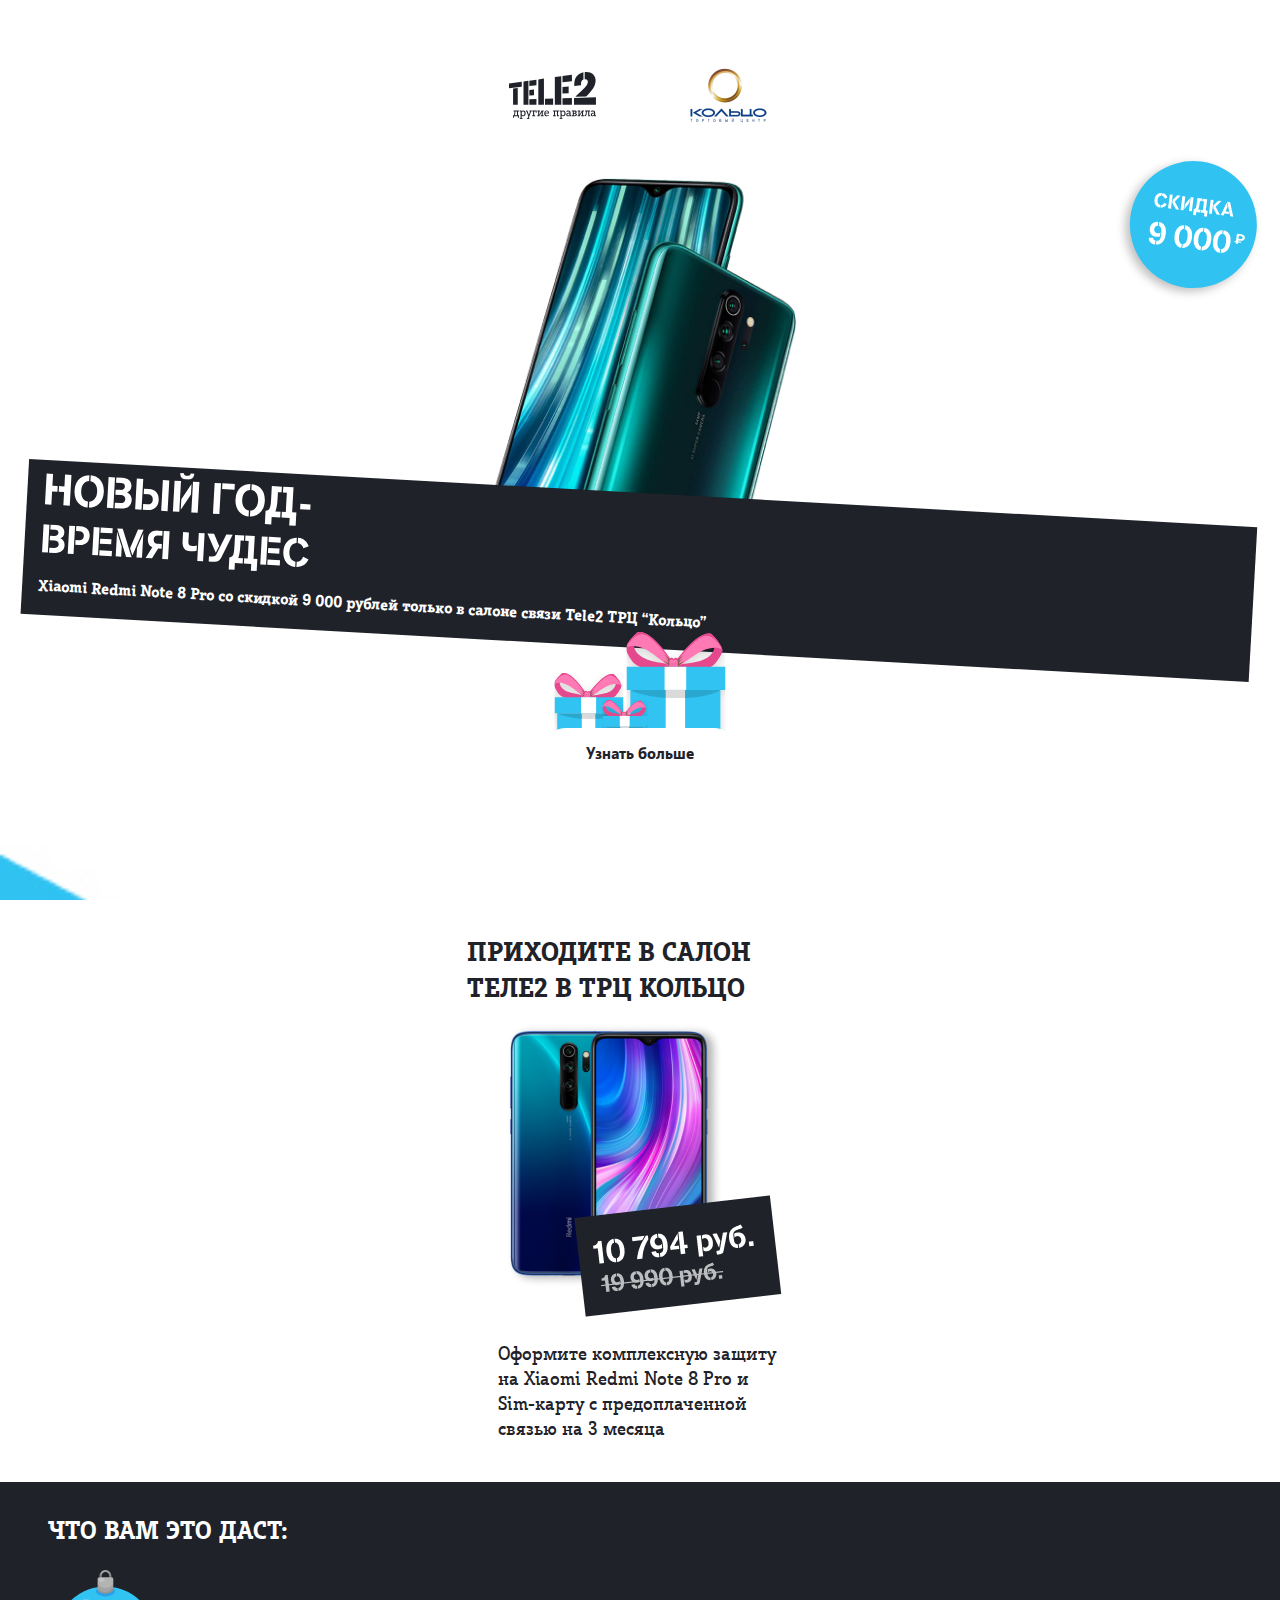
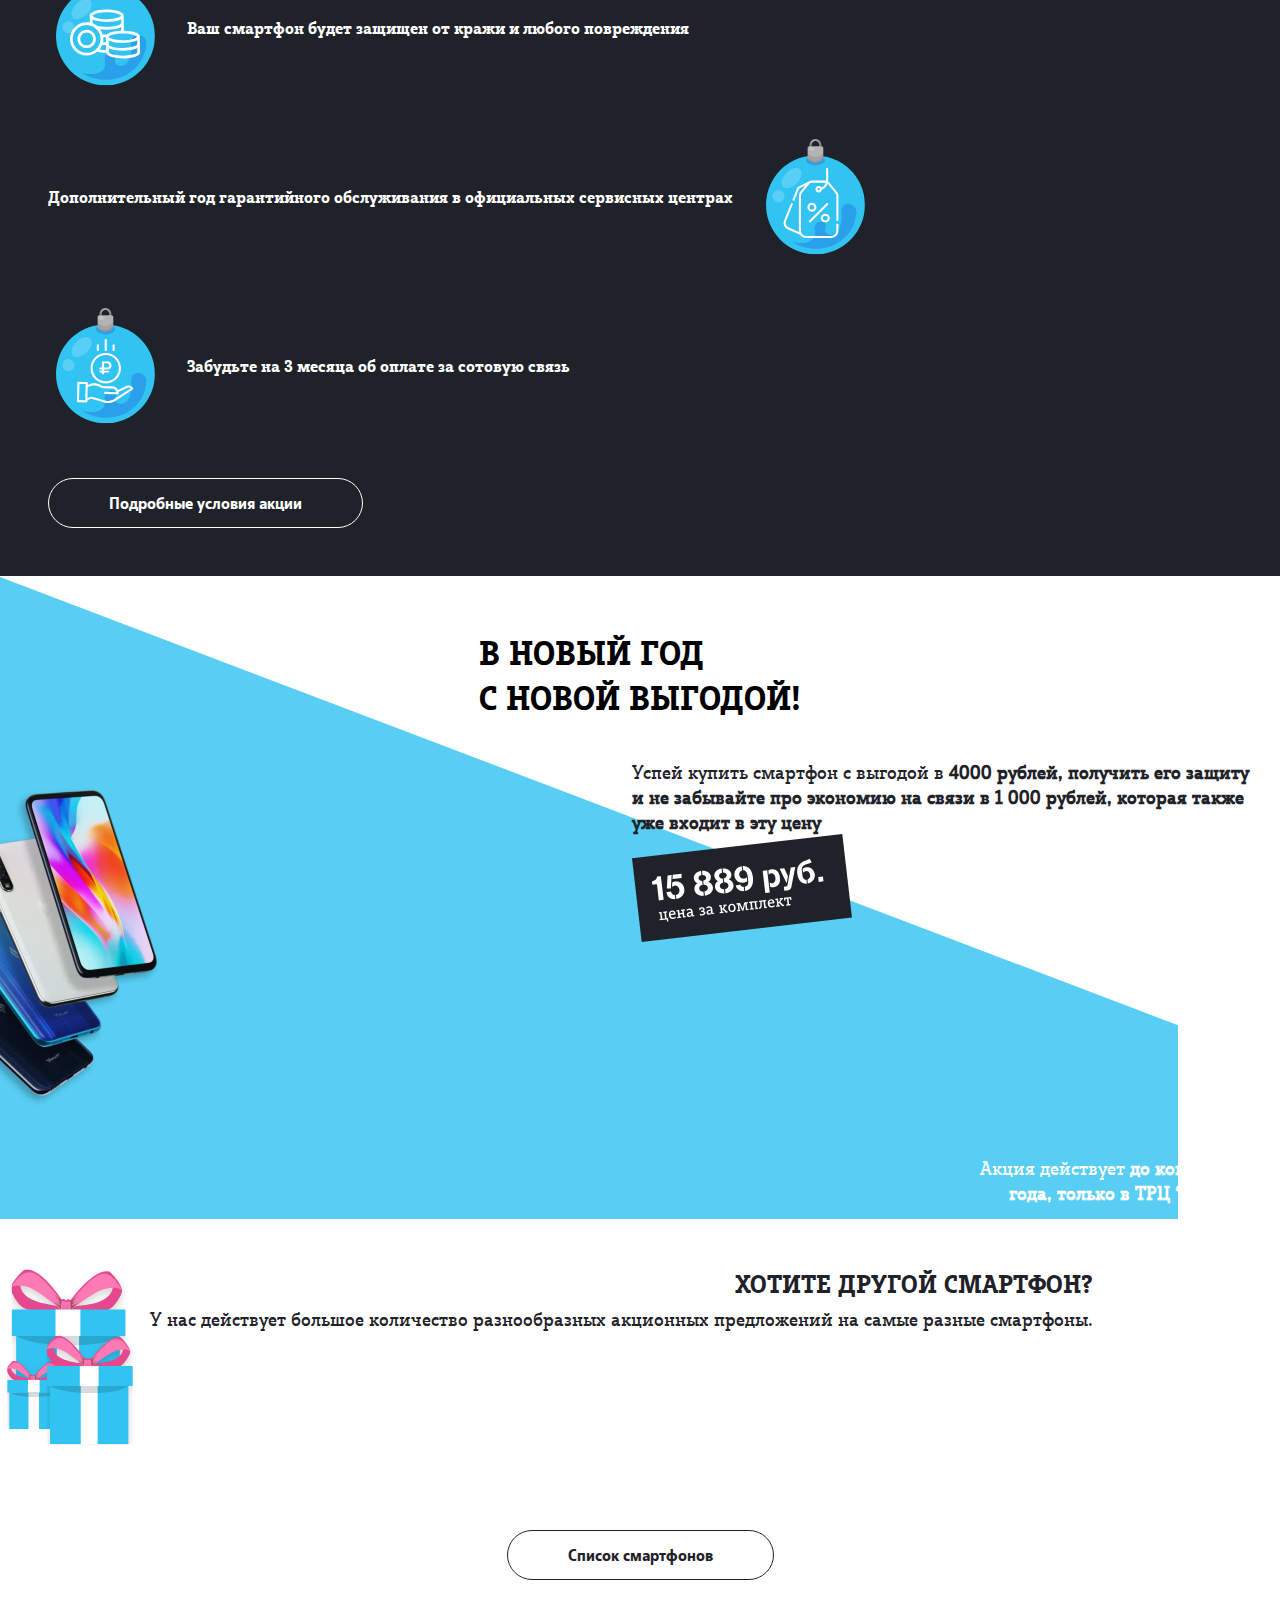
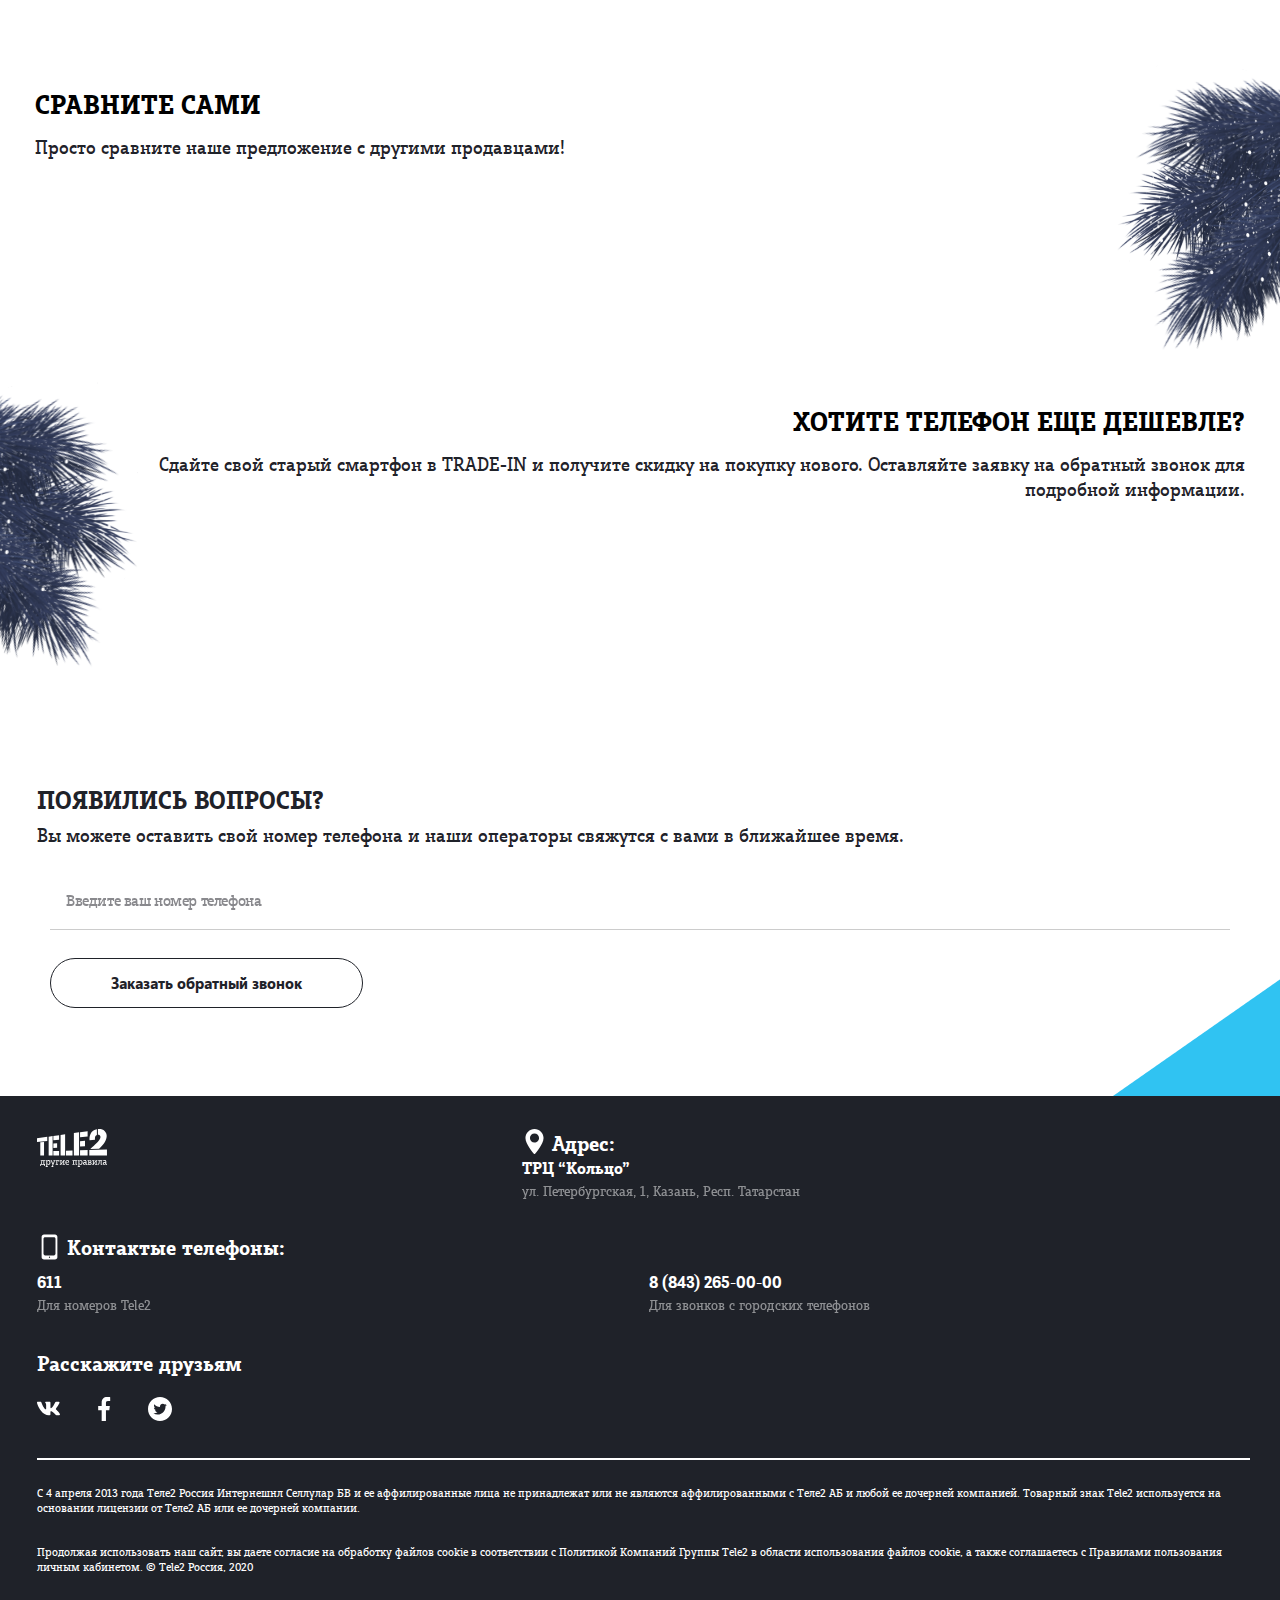
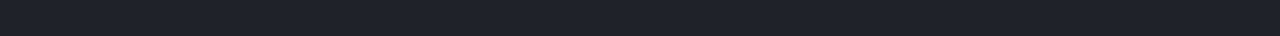
<file: index.html>
<!DOCTYPE html>

<html lang="ru">

<head>
	<!-- Tittle -->
	<title>Tittle</title>

	<!-- Кодировка -->
	<meta http-equiv="Content-type" content="text/html;charset=UTF-8">

	<!-- Настройки вьюпорта для адекватного адаптива -->
	<meta name="viewport" content="width=divice-width, initial-scale=1.0, maximum-scale=1.0, user-scalable=0">

	<!-- Подключение CSS файлов -->
	<link rel="stylesheet" href="css/style.css" />

</head>

<body>
	<!-- Внешняя оболочка -->
	<div class="wrapper">

		<section class="main">
			<div class="main__logo">
				<img src="images/system_img/logo.svg" alt="logo">
				<img src="images/system_img/logo-2.png" alt="">
			</div>
			<div class="main__content">
				<div class="main__circle">

					<svg style="transform: rotate(-6.81deg); max-width: 100%;" width="117" height="77" viewBox="0 0 117 77"
						fill="#fff" xmlns="http://www.w3.org/2000/svg">
						<path
							d="M27.0656 9.7814C28.6361 10.1179 29.4976 11.4546 29.6991 12.5881L32.4696 11.7035C31.8086 9.56553 30.4407 7.60155 27.3991 7.10207L27.0656 9.7814ZM25.5811 21.7094C28.8508 21.9954 30.8368 20.1264 31.8827 18.362L29.3044 16.7311C28.6156 18.2174 27.398 19.0938 25.9145 19.03L25.5811 21.7094ZM25.3191 18.9559C23.1781 18.5081 22.2987 16.3429 22.6026 13.9017C22.9558 11.0636 24.565 9.63141 26.4702 9.7073L26.8037 7.02797C24.0301 6.80371 20.2503 8.18747 19.5834 13.5461C19.0819 17.575 21.0137 20.9999 24.9857 21.6353L25.3191 18.9559ZM45.6001 9.7301L42.4246 9.33489L37.6939 13.9862L37.3654 16.6259L40.9337 23.2573L44.2283 23.6674L39.838 15.3817L45.6001 9.7301ZM37.7407 8.75195L34.8431 8.39131L33.114 22.2841L36.0117 22.6448L37.7407 8.75195ZM50.3388 10.3199L47.4412 9.95924L45.7121 23.8521L48.6098 24.2127L50.3388 10.3199ZM55.757 10.9942L54.028 24.887L56.9256 25.2477L58.6547 11.3548L55.757 10.9942ZM54.4428 16.6956L55.0357 11.9323L49.919 18.551L49.3287 23.2945L54.4428 16.6956ZM65.5937 23.7064L63.2518 23.4149C63.9135 22.147 64.3292 20.2639 64.6503 17.6838L65.0134 14.7663L66.6806 14.9738L67.0017 12.3937L62.4369 11.8256L61.7922 17.0056C61.2636 21.2528 60.9841 22.8506 58.8259 22.8641L58.0849 28.8182L60.9826 29.1788L61.4025 25.8048L65.2726 26.2865L65.5937 23.7064ZM65.868 26.3606L69.5199 26.8151L69.0999 30.1891L71.9976 30.5497L72.7386 24.5957L70.8333 24.3585L72.2413 13.0458L67.5971 12.4678L67.276 15.0479L69.0424 15.2677L67.9555 24.0004L66.1891 23.7805L65.868 26.3606ZM86.4955 14.8199L83.32 14.4246L78.5893 19.076L78.2608 21.7156L81.8291 28.3471L85.1237 28.7571L80.7334 20.4715L86.4955 14.8199ZM78.6362 13.8417L75.7385 13.4811L74.0094 27.3739L76.9071 27.7345L78.6362 13.8417ZM91.7511 16.401L85.809 28.8424L88.667 29.1981L89.6036 27.1783L94.2279 27.7539L93.7007 25.3504L90.6443 24.97L92.6464 20.5433L91.7511 16.401ZM92.1624 15.5251L95.3355 30.0281L98.3523 30.4035L95.1791 15.9006L92.1624 15.5251ZM25.617 46.4845C24.8676 47.2347 23.8026 47.5082 22.5721 47.3551C20.2034 47.0603 19.1219 45.2075 19.3899 43.0542C19.6579 40.9008 21.2031 39.781 22.9602 39.7186L23.4312 35.9348C19.0015 35.6334 15.5001 38.4152 14.9794 42.5989C14.3936 47.3056 17.1752 50.3072 21.2359 50.8125C22.8971 51.0193 24.262 50.8455 25.1231 50.4529L25.617 46.4845ZM26.1263 49.9217C25.5903 54.2285 23.8449 54.6985 21.7071 54.8073L21.2285 58.6527C26.1696 58.8615 30.0743 55.3489 31.0008 47.9043C31.8661 40.9519 29.0685 36.8238 24.354 36.0496L23.8831 39.8334C25.5752 40.2939 27.0988 42.108 26.5398 46.5993L26.1263 49.9217ZM20.7842 54.6925C18.4461 54.1516 18.3068 52.5098 18.3181 51.9176L13.9923 51.7854C13.8946 56.0842 17.0448 58.132 20.3057 58.5378L20.7842 54.6925ZM47.5087 61.9234C51.9768 62.1671 56.2586 59.1388 57.212 51.4789C58.127 44.1266 55.0027 40.114 50.3266 39.2821L49.8557 43.0659C52.0669 43.6223 53.3179 46.1209 52.713 50.9814C52.0008 56.7033 50.0483 58.0847 47.9873 58.0781L47.5087 61.9234ZM47.0644 57.9632C44.9686 57.4837 43.7176 54.9851 44.3302 50.0631C44.9198 45.3256 46.6527 42.9484 48.9328 42.9511L49.4037 39.1672C45.0086 38.8389 40.7 42.0826 39.7773 49.4964C38.8432 57.0025 42.1752 61.1034 46.5859 61.8086L47.0644 57.9632ZM66.7654 64.3201C71.2336 64.5638 75.5154 61.5354 76.4687 53.8755C77.3837 46.5232 74.2594 42.5106 69.5833 41.6787L69.1124 45.4626C71.3236 46.0189 72.5746 48.5175 71.9697 53.378C71.2576 59.0999 69.305 60.4813 67.244 60.4747L66.7654 64.3201ZM66.3211 60.3599C64.2253 59.8804 62.9743 57.3817 63.5869 52.4597C64.1765 47.7223 65.9094 45.3451 68.1895 45.3477L68.6604 41.5639C64.2654 41.2356 59.9568 44.4793 59.034 51.8931C58.0999 59.3992 61.4319 63.5001 65.8426 64.2052L66.3211 60.3599ZM86.0222 66.7167C90.4903 66.9604 94.7721 63.9321 95.7254 56.2721C96.6404 48.9199 93.5161 44.9073 88.84 44.0754L88.3691 47.8592C90.5803 48.4156 91.8313 50.9142 91.2264 55.7747C90.5143 61.4965 88.5617 62.878 86.5007 62.8714L86.0222 66.7167ZM85.5779 62.7565C83.482 62.277 82.231 59.7784 82.8436 54.8563C83.4332 50.1189 85.1661 47.7417 87.4462 47.7443L87.9172 43.9605C83.5221 43.6322 79.2135 46.8759 78.2908 54.2897C77.3566 61.7958 80.6886 65.8967 85.0993 66.6019L85.5779 62.7565Z"
							fill="white" />
						<path
							d="M103.561 54.2128L103.464 54.9908L106.465 55.3643L106.321 56.5174L103.321 56.1439L103.165 57.3942L100.9 57.1124L101.056 55.8621L99.7084 55.6943L99.852 54.5412L101.2 54.7089L102.111 47.3874L106.32 47.9113C107.645 48.0762 108.643 48.4826 109.315 49.1305C109.996 49.7796 110.269 50.6413 110.136 51.7157C110.003 52.7808 109.527 53.5445 108.708 54.0069C107.898 54.4704 106.83 54.6197 105.506 54.4549L103.561 54.2128ZM107.856 51.446C107.914 50.9737 107.788 50.5911 107.476 50.2984C107.174 50.0068 106.708 49.8219 106.078 49.7435L104.147 49.5031L103.781 52.4484L105.712 52.6887C106.341 52.7671 106.839 52.702 107.203 52.4935C107.578 52.2768 107.796 51.9276 107.856 51.446Z"
							fill="white" />
					</svg>




				</div>
				<div class="main__text-block">

					<svg style="transform: rotate(-3.18deg); max-width: 100%;" width="269" height="99" viewBox="0 0 269 99"
						fill="#fff" xmlns="http://www.w3.org/2000/svg">
						<path
							d="M15.8509 13.7848L10.5351 13.4896L11.1889 1.71573L4.77483 1.35954L3.06709 32.1122L9.48121 32.4683L10.2204 19.1569L15.5362 19.4521L15.8509 13.7848ZM16.8542 19.5252L22.2139 19.8229L21.4747 33.1344L27.8888 33.4906L29.5966 2.73793L23.1825 2.38175L22.5287 14.1556L17.1689 13.858L16.8542 19.5252ZM48.5346 8.94552C51.6807 9.4287 55.6737 12.1182 55.259 19.5867C54.8759 26.4841 51.0173 29.3105 47.3978 29.418L47.0684 35.3488C53.8486 35.461 61.317 31.1164 61.9367 19.9576C62.6124 7.7883 54.6923 3.60272 48.864 3.01466L48.5346 8.94552ZM47.546 2.94147C41.4248 2.86596 33.3364 6.47104 32.6777 18.3328C32.0752 29.184 38.8262 34.5827 45.7504 35.2757L46.0798 29.3448C42.409 28.7884 38.9822 25.4252 39.3555 18.7036C39.7629 11.3669 43.9047 8.99689 47.2167 8.87233L47.546 2.94147ZM72.7506 35.9818L78.989 36.3282C85.4031 36.6844 89.5058 33.4309 89.8108 27.9393C90.0059 24.4248 87.9459 21.0493 85.1245 20.2757L85.1318 20.1439C87.5578 19.3091 89.3419 17.337 89.5298 13.9542C89.8152 8.81416 85.8807 5.86347 80.521 5.56584L74.4583 5.22917L74.1607 10.5889L79.3447 10.8768C81.102 10.9744 83.1376 11.6162 82.9961 14.1643C82.8643 16.5366 81.4268 17.8229 78.044 17.6351L73.7826 17.3984L73.5045 22.4067L78.6885 22.6946C81.1926 22.8336 83.5577 23.8904 83.3771 27.1414C83.2527 29.3819 81.1806 30.9855 78.6325 30.844L73.0531 30.5342L72.7506 35.9818ZM73.1404 5.15598L66.7263 4.7998L65.0185 35.5524L71.4326 35.9086L73.1404 5.15598ZM99.6626 37.4763L101.37 6.72363L94.9562 6.36745L93.2485 37.1201L99.6626 37.4763ZM101.851 21.8656L105.981 22.0949C108.617 22.2413 111.094 23.6568 110.872 27.6547C110.704 30.686 108.634 32.2457 105.427 32.0676L101.298 31.8382L100.981 37.5494L105.55 37.8032C113.633 38.2521 116.528 32.9484 116.803 27.984C117.13 22.0971 114.445 17.2768 106.933 16.8596L102.144 16.5937L101.851 21.8656ZM125.714 38.923L127.422 8.17033L121.008 7.81415L119.3 38.5668L125.714 38.923ZM139.125 8.82019L132.711 8.464L131.003 39.2166L137.417 39.5728L139.125 8.82019ZM151.118 9.48621L149.41 40.2388L155.825 40.595L157.532 9.84239L151.118 9.48621ZM149.09 22.1973L149.676 11.6536L139.44 26.9496L138.857 37.4494L149.09 22.1973ZM138.429 0.717145C138.373 5.69369 140.687 6.87981 144.86 7.11157C149.166 7.35066 151.948 6.44754 152.443 1.49539L148.841 1.29534C148.499 3.47975 147.655 3.60913 145.107 3.46763C143.349 3.37005 142.127 3.16994 142.031 0.917194L138.429 0.717145ZM179.196 11.0454L172.782 10.6892L171.074 41.4418L177.488 41.798L179.196 11.0454ZM180.197 16.8298L192.629 17.5202L192.947 11.809L180.514 11.1186L180.197 16.8298ZM209.505 17.8845C212.651 18.3676 216.644 21.0572 216.23 28.5257C215.847 35.423 211.988 38.2494 208.369 38.3569L208.039 44.2878C214.819 44.3999 222.288 40.0553 222.907 28.8965C223.583 16.7272 215.663 12.5417 209.835 11.9536L209.505 17.8845ZM208.517 11.8804C202.396 11.8049 194.307 15.41 193.648 27.2717C193.046 38.123 199.797 43.5216 206.721 44.2146L207.051 38.2837C203.38 37.7273 199.953 34.3642 200.326 27.6425C200.734 20.3058 204.875 17.9358 208.187 17.8113L208.517 11.8804ZM238.672 39.4668L233.488 39.179C234.75 36.2965 235.379 32.1009 235.696 26.3897L236.055 19.9317L239.745 20.1366L240.063 14.4254L229.958 13.8643L229.321 25.3306C228.799 34.7322 228.426 38.2809 223.691 38.6349L222.959 51.8146L229.373 52.1708L229.788 44.7023L238.355 45.178L238.672 39.4668ZM239.673 45.2512L247.756 45.7001L247.342 53.1686L253.756 53.5248L254.488 40.3451L250.27 40.1109L251.661 15.0695L241.381 14.4986L241.063 20.2098L244.973 20.4269L243.9 39.7572L239.99 39.54L239.673 45.2512ZM258.209 36.9823L268.445 37.5507L268.743 32.191L258.507 31.6225L258.209 36.9823ZM7.19522 80.4154L12.8665 80.7303C18.6975 81.0541 22.4272 78.0963 22.7045 73.104C22.8819 69.909 21.0091 66.8404 18.4442 66.1371L18.4509 66.0173C20.6563 65.2584 22.2782 63.4656 22.449 60.3903C22.7085 55.7175 19.1317 53.0351 14.2592 52.7645L8.74771 52.4584L8.47713 57.3309L13.1899 57.5926C14.7874 57.6813 16.6379 58.2648 16.5093 60.5813C16.3895 62.7379 15.0827 63.9073 12.0074 63.7365L8.13337 63.5214L7.88053 68.0744L12.5933 68.3361C14.8698 68.4625 17.0198 69.4232 16.8557 72.3786C16.7426 74.4155 14.8589 75.8733 12.5424 75.7447L7.47023 75.463L7.19522 80.4154ZM7.54956 52.3919L1.71854 52.0681L0.16605 80.025L5.99707 80.3488L7.54956 52.3919ZM33.2131 53.817L27.3821 53.4932L25.8296 81.4502L31.6607 81.774L33.2131 53.817ZM33.3733 72.5748L37.3273 72.7943C44.1567 73.1736 47.4626 69.1908 47.7643 63.7591C48.0215 59.1263 45.5142 54.5001 38.1655 54.092L34.4113 53.8836L34.1429 58.7161L37.4578 58.9002C40.3733 59.0621 42.0863 60.6796 41.9333 63.4353C41.7314 67.0697 39.3529 68.0594 36.9566 67.9263L33.6417 67.7422L33.3733 72.5748ZM58.6165 60.4357L70.5581 61.0989L70.8464 55.9069L58.9048 55.2437L58.6165 60.4357ZM58.0021 71.4987L69.3047 72.1263L69.5864 67.0541L58.2838 66.4265L58.0021 71.4987ZM57.3523 83.2007L69.8131 83.8926L70.1014 78.7006L57.6406 78.0087L57.3523 83.2007ZM57.7067 55.1772L51.8756 54.8534L50.3231 82.8103L56.1542 83.1341L57.7067 55.1772ZM75.171 59.4721L73.8026 84.1142L79.3141 84.4202L79.8641 74.5155L75.171 59.4721ZM90.4724 83.3172L101.675 57.6188L96.163 57.3127L88.1603 75.8976L90.4724 83.3172ZM80.8666 56.4633L75.3551 56.1572L84.2665 84.6952L89.738 84.9991L80.8666 56.4633ZM95.1539 75.4847L94.6105 85.2697L100.122 85.5757L101.49 60.9337L95.1539 75.4847ZM115.375 71.5598C113.258 71.4423 111.647 70.151 111.815 67.1157C111.966 64.3999 113.755 63.2172 115.831 63.3325L120.424 63.5876L120.697 58.6751L115.944 58.4112C110.153 58.0896 106.304 61.0407 105.991 66.6721C105.736 71.265 107.722 73.7389 110.409 75.13L103.728 85.776L110.158 86.1331L116.269 76.3768L119.704 76.5676L119.967 71.8149L115.375 71.5598ZM120.343 86.6986L126.174 87.0224L127.726 59.0655L121.895 58.7417L120.343 86.6986ZM155.018 73.2405C153.598 73.5622 152.018 73.8751 150.46 73.7886C148.064 73.6556 146.322 73.2784 146.548 69.2047L147.052 60.1387L141.221 59.8149L140.715 68.9208C140.418 74.2726 141.9 78.6014 148.73 78.9807C150.607 79.0849 152.741 78.883 154.727 78.4724L155.018 73.2405ZM155.364 88.6434L161.195 88.9672L162.748 61.0103L156.917 60.6865L155.364 88.6434ZM177.353 73.8799L172.19 61.5346L165.56 61.1664L173.896 80.5785L177.353 73.8799ZM174.538 82.0163C173.455 84.1996 172.403 84.3816 168.29 84.1532L167.091 84.0866L166.803 89.2786L170.038 89.4583C175.669 89.771 177.6 88.9167 179.672 84.7852L190.761 62.5659L184.451 62.2155L174.538 82.0163ZM201.091 85.9747L196.379 85.713C197.526 83.0926 198.098 79.2784 198.386 74.0864L198.713 68.2155L202.067 68.4018L202.356 63.2098L193.17 62.6997L192.591 73.1236C192.116 81.6704 191.777 84.8966 187.472 85.2184L186.807 97.1999L192.638 97.5238L193.015 90.7342L200.803 91.1667L201.091 85.9747ZM202.001 91.2332L209.35 91.6413L208.973 98.4309L214.804 98.7547L215.469 86.7731L211.635 86.5602L212.899 63.7953L203.554 63.2763L203.266 68.4683L206.82 68.6657L205.844 86.2386L202.29 86.0412L202.001 91.2332ZM226.678 69.7684L238.619 70.4316L238.908 65.2396L226.966 64.5764L226.678 69.7684ZM226.064 80.8314L237.366 81.459L237.648 76.3868L226.345 75.7592L226.064 80.8314ZM225.414 92.5334L237.875 93.2253L238.163 88.0333L225.702 87.3414L225.414 92.5334ZM225.768 64.5099L219.937 64.1861L218.385 92.143L224.216 92.4668L225.768 64.5099ZM255.857 70.868C259.037 71.325 260.939 73.8744 261.496 76.1087L266.903 73.9652C265.292 69.7894 262.294 66.0575 256.157 65.4763L255.857 70.868ZM254.524 94.871C261.088 94.9951 264.795 90.9945 266.641 87.3313L261.274 84.4292C260.102 87.4889 257.793 89.4038 254.824 89.4793L254.524 94.871ZM253.626 89.4128C249.292 88.8116 247.242 84.6115 247.515 79.699C247.832 73.9878 250.847 70.9103 254.659 70.8015L254.959 65.4098C249.394 65.3411 242.041 68.6185 241.442 79.4019C240.992 87.5094 245.314 94.0791 253.326 94.8045L253.626 89.4128Z"
							fill="white" />
					</svg>


					<p class="main__text">Xiaomi Redmi Note 8 Pro со скидкой 9 000 рублей только в салоне связи Tele2 ТРЦ
						“Кольцо”</p>
				</div>
			</div>
			<div class="main__btn-wrapper">
				<img src="images/system_img/main-btn-img.svg" alt="">
				<a href="popup" class="main__btn btn popup-link">Узнать больше</a>
			</div>

		</section>

		<section class="first-block">
			<div class="first-block__wrapper">
				<p class="first-block__title title">Приходите в салон Теле2 в ТРЦ Кольцо</p>
				<div class="first-block__img">
					<img src="images/system_img/img-combo-1.png" alt="">
				</div>
				<p class="first-block__text text">
					Оформите комплексную защиту на Xiaomi Redmi Note 8 Pro и Sim-карту с предоплаченной связью на 3 месяца
				</p>
			</div>
		</section>

		<section class="shares">
			<p class="shares__title title">Что вам это даст:</p>
			<div class="shares__item item-share item-share--f">
				<div class="item-share__img">
					<img src="images/system_img/share-1.svg" alt="">
				</div>
				<div class="item-share__body">
					<p class="item-share__text">Ваш смартфон будет защищен от кражи и любого повреждения</p>
				</div>
			</div>

			<div class="shares__item item-share">
				<div class="item-share__body item-share__body--right">
					<p class="item-share__text">Дополнительный год гарантийного обслуживания в официальных сервисных центрах
					</p>
				</div>
				<div class="item-share__img">
					<img src="images/system_img/share-2.svg" alt="">
				</div>
			</div>

			<div class="shares__item item-share">
				<div class="item-share__img">
					<img src="images/system_img/share-3.svg" alt="">
				</div>
				<div class="item-share__body">
					<p class="item-share__text">Забудьте на 3 месяца об оплате за сотовую связь</p>
				</div>
			</div>

			<div class="shares__btn-wrapper">
				<a href="https://docs.google.com/document/d/1W354TUaOOMl6MdyRgRHBfQ27vlcj9T8dKAKymle0ZX8/edit"
					class="shares__btn btn" target="blank">Подробные условия акции</a>
			</div>

		</section>

		<section class="second-block">
			<div class="second-block__wrapper">
				<p class="second-block__title title">В НОВЫЙ ГОД <br>С НОВОЙ ВЫГОДОЙ!</p>
				<div class="second-block__body">
					<div class="second-block__img">
						<img src="images/system_img/img-combo-2.png" alt="">
					</div>
					<div class="second-block__info">
						<p class="second-block__text text">Успей купить смартфон с выгодой в <span>4000 рублей, получить его
								защиту и не забывайте про экономию на связи в 1 000 рублей, которая также уже входит в эту
								цену</span></p>
						<img src="images/system_img/img-combo-3.svg" alt="">
					</div>
				</div>
				<p class="second-block__text-ps text">Акция действует <span>до конца 2020 года, только в ТРЦ “Кольцо”</span>
				</p>
			</div>
		</section>

		<section class="list">
			<div class="list__wrapper">
				<div class="list__body">
					<div class="list__img">
						<img src="images/system_img/img-combo-4.svg" alt="">
					</div>
					<div class="list__title-block">
						<p class="list__title title">Хотите другой
							смартфон?
						</p>
						<p class="list__text text">У нас действует большое количество разнообразных акционных предложений на
							самые разные смартфоны.</p>
					</div>
				</div>


				<a href="Список смартфонов.xlsx" class="list__btn btn">Список
					смартфонов</a>

			</div>

		</section>

		<section class="third-block">
			<div class="third-block__wrapper">
				<div class="third-block__item">
					<div class="third-block__body">
						<p class="third-block__title title">СРАВНИТЕ САМИ</p>
						<p class="third-block__text text">Просто сравните <span>наше предложение</span> с другими продавцами!
						</p>
					</div>
					<div class="third-block__img">
						<img src="images/system_img/img-combo-5.svg" alt="">
					</div>
				</div>
				<div class="third-block__item">
					<div class="third-block__img">
						<img src="images/system_img/img-combo-6.svg" alt="">
					</div>
					<div class="third-block__body third-block__body--r">
						<p class="third-block__title title">Хотите телефон еще дешевле?</p>
						<p class="third-block__text text">Сдайте свой старый смартфон в TRADE-IN и получите скидку на покупку
							нового. Оставляйте заявку на обратный звонок для подробной информации.</p>
					</div>

				</div>
			</div>
		</section>

		<section class="call">
			<div class="call__title-block">
				<p class="call__title list__title title">Появились вопросы?</p>
				<p class="call__text list__text text">Вы можете оставить свой номер телефона и наши операторы свяжутся с
					вами в
					ближайшее время.</p>
			</div>
			<form class="call__form">
				<input type="number" name="" id="" class="call__phone" placeholder="Введите ваш номер телефона">
				<a href="#popup" class="call__btn btn popup-link">Заказать обратный звонок</a>
			</form>
		</section>

		<footer class="footer">
			<div class="footer__row">
				<div class="footer__logo">
					<img src="images/system_img/logo-white.svg" alt="logo">
				</div>
				<div class="footer__address">
					<img src="images/system_img/footer/map.svg" alt="map" class="footer__address-img">
					<p class="footer__title footer__title-address">Адрес:</p>
					<p class="footer__subtitle">ТРЦ “Кольцо”</p>
					<p class="footer__text">ул. Петербургская, 1, Казань, Респ. Татарстан</p>
				</div>
			</div>
			<div class="footer__phone-wrapper"><img src="images/system_img/footer/phone.svg" alt="phone"
					class="footer__phone-img">
				<p class="footer__title footer__title-phone">Контактые телефоны:</p>
			</div>

			<div class="footer__row">
				<div class="footer__phone-item">
					<a href="tel:611" class="footer__subtitle">611</a>
					<p class="footer__text">Для номеров Tele2</p>
				</div>
				<div class="footer__phone-item">
					<a href="tel:+88432650000" class="footer__subtitle">8 (843) 265-00-00</a>
					<p class="footer__text">Для звонков с городских телефонов</p>
				</div>
			</div>
			<p class="footer__title footer__title-share">Расскажите друзьям</p>
			<div class="footer__links">
				<a href="#" class="footer__social"><img src="images/system_img/footer/vk.svg" alt=""></a>
				<a href="#" class="footer__social"><img src="images/system_img/footer/facebook.svg" alt=""></a>
				<a href="#" class="footer__social"><img src="images/system_img/footer/twitter.svg" alt=""></a>
			</div>
			<div class="footer__line"></div>
			<p class="footer__ps">С 4 апреля 2013 года Теле2 Россия Интернешнл Селлулар БВ и ее аффилированные лица не
				принадлежат или не являются аффилированными с Теле2 АБ и любой ее дочерней компанией. Товарный знак Tele2
				используется на основании лицензии от Теле2 АБ или ее дочерней компании.
			</p>
			<p class="footer__ps">Продолжая использовать наш сайт, вы даете согласие на обработку файлов cookie в
				соответствии с Политикой Компаний Группы Tele2 в области использования файлов cookie, а также соглашаетесь с
				Правилами пользования личным кабинетом.
				© Tele2 Россия, 2020</p>
		</footer>

		<div class="popup" id="popup">
			<div class="popup__wrapper">
				<div class="popup__content">
					<div class="popup__head">
						<div class="popup__logo"><img src="images/system_img/logo.svg" alt="logo"></div>
						<div class="popup__close close-popup"><img src="images/system_img/close-popup.svg" alt=""></div>
					</div>
					<form action="" class="popup__form">
						<input type="number" name="" id="input-number" class="popup__input"
							placeholder="Введите ваш номер телефона">
						<input type="checkbox" name="" id="check" class="popup__check-input">
						<label class="popup__check" for="check">
							Обработка персональных данных
						</label>
						<button type="submit" class="popup__btn btn">Заказать обратный звонок</button>
						<p class="popup__alert">
							<span class="popup__alert--check">Необходимо согласится с обработкой персональных данных</span>
							<span class="popup__alert--number">Необходимо ввести номер телефона</span>
						</p>
					</form>
					<div class="popup__block-ok">
						<p class="popup__title-ok">Спасибо за заявку!</p>
						<p class="popup__text-ok">В ближайшее время наши операторы свяжутся с Вами.</p>
					</div>
				</div>
			</div>
		</div>
	</div>


	<!-- Подключение JS файлов -->
	<!-- Jquery -->
	<script src="js/jquery-3.5.0.min.js"></script>

	<!-- Main script file -->
	<script src="js/script.js"></script>
</body>

</html>
</file>
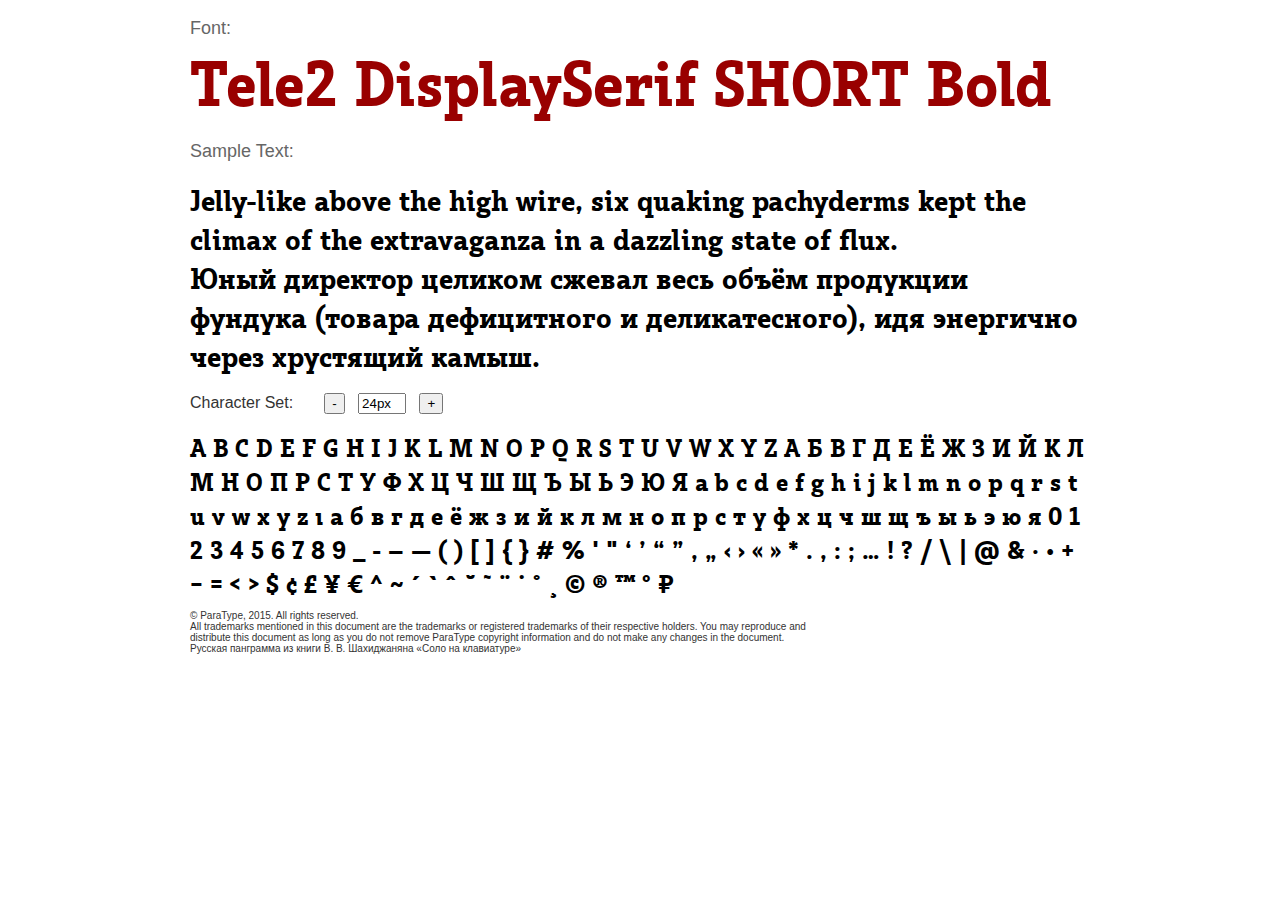
<file: fonts/Tele2DisplaySerif-Bold-short_W/Tele2DisplaySerif-Bold-short_demo.html>
<!DOCTYPE html PUBLIC "-//W3C//DTD XHTML 1.0 Strict//EN"
	"http://www.w3.org/TR/xhtml1/DTD/xhtml1-strict.dtd">

<html xmlns="http://www.w3.org/1999/xhtml" xml:lang="en" lang="en">
<head>
	<meta http-equiv="Content-Type" content="text/html; charset=1252"/>

<!--
These webfonts were purchased at www.ParaType.com
You can purchase them too. Please don't steal them.

Please don't remove this notice. Thanks.
-->	
	<title>Font Face Demo</title>
	<link rel="stylesheet" href="Tele2DisplaySerif-Bold-short_stylesheet.css" type="text/css" charset="utf-8">
	<style type="text/css" media="screen">
		body {font-family: Helvetica, Arial, sans-serif; color:#333333;}
		.Tele2DisplaySerifWebSHORTBold {
			font-family: 'Tele2DisplaySerifWebSHORTBold';
			font-weight: normal;
			font-style: normal;
			color:#000000;
		}

		.caption {
			font-size: 18px;
			color:#666666;
		}
		.FontName {
			font-size: 60px;
		}
		.CopyrightFont {
			font-size: 10px;
		}
		#container {
			width: 900px;
			margin-left: auto;
			margin-right: auto;
			overflow: none;
		}
		.samplebox {
			white-space:wrap;
			margin-top:10px;
			margin-bottom: 0px;
		}
	</style>
<script type="text/javascript">
	fsize = 24

function less()
{
	if (fsize > 2) {	
		fsize = fsize-1;
		p = document.getElementById('sample');
		p.style.fontSize = fsize + "px";
		document.getElementById('stext').value = fsize + "px";
	}
}	

function more()
{
	if (fsize < 100) {	
		fsize = fsize+1;
		setSize ()
	}
}	

function setSize ()
{
	p = document.getElementById('sample');
	p.style.fontSize = fsize + "px";
	document.getElementById('stext').value = fsize + "px";
}

function changeFSize()
{
	tsize = document.getElementById('stext').value;
	fsize = parseInt (tsize);
	setSize ();
	return false;
}
</script>	
</head>
<body>
	<div id="container">
<p class="caption">
Font: <br>

<span class="Tele2DisplaySerifWebSHORTBold samplebox" style="font-size:60px; color:#990000">
Tele2 DisplaySerif SHORT Bold</span></p>

<p class="caption">
Sample Text:</p>
<p class="Tele2DisplaySerifWebSHORTBold samplebox" style="font-size:28px">
Jelly-like above the high wire, six quaking pachyderms kept the climax of the extravaganza in a dazzling state of flux.<br>&#1070;&#1085;&#1099;&#1081; &#1076;&#1080;&#1088;&#1077;&#1082;&#1090;&#1086;&#1088; &#1094;&#1077;&#1083;&#1080;&#1082;&#1086;&#1084; &#1089;&#1078;&#1077;&#1074;&#1072;&#1083; &#1074;&#1077;&#1089;&#1100; &#1086;&#1073;&#1098;&#1105;&#1084; &#1087;&#1088;&#1086;&#1076;&#1091;&#1082;&#1094;&#1080;&#1080; &#1092;&#1091;&#1085;&#1076;&#1091;&#1082;&#1072; (&#1090;&#1086;&#1074;&#1072;&#1088;&#1072;   &#1076;&#1077;&#1092;&#1080;&#1094;&#1080;&#1090;&#1085;&#1086;&#1075;&#1086; &#1080;&#160;&#1076;&#1077;&#1083;&#1080;&#1082;&#1072;&#1090;&#1077;&#1089;&#1085;&#1086;&#1075;&#1086;), &#1080;&#1076;&#1103; &#1101;&#1085;&#1077;&#1088;&#1075;&#1080;&#1095;&#1085;&#1086; &#1095;&#1077;&#1088;&#1077;&#1079; &#1093;&#1088;&#1091;&#1089;&#1090;&#1103;&#1097;&#1080;&#1081; &#1082;&#1072;&#1084;&#1099;&#1096;.</p>

<p class="caption">
<form onsubmit="return changeFSize();">
Character Set: &nbsp;&nbsp;&nbsp;&nbsp;&nbsp; <input type="button" value="-" onClick="less()"> &nbsp;&nbsp;<input id="stext" type="text" value="24px" style="width:40px"> &nbsp;&nbsp;<input type="button" value="+" onClick="more()"></p>
</form>
<p id="sample" class="Tele2DisplaySerifWebSHORTBold samplebox" style="font-size:24px;">
&#65; &#66; &#67; &#68; &#69; &#70; &#71; &#72; &#73; &#74; &#75; &#76; &#77; &#78; &#79; &#80; &#81; &#82; &#83; &#84; &#85; &#86; &#87; &#88; &#89; &#90; &#1040; &#1041; &#1042; &#1043; &#1044; &#1045; &#1025; &#1046; &#1047; &#1048; &#1049; &#1050; &#1051; &#1052; &#1053; &#1054; &#1055; &#1056; &#1057; &#1058; &#1059; &#1060; &#1061; &#1062; &#1063; &#1064; &#1065; &#1066; &#1067; &#1068; &#1069; &#1070; &#1071; &#97; &#98; &#99; &#100; &#101; &#102; &#103; &#104; &#105; &#106; &#107; &#108; &#109; &#110; &#111; &#112; &#113; &#114; &#115; &#116; &#117; &#118; &#119; &#120; &#121; &#122; &#305; &#1072; &#1073; &#1074; &#1075; &#1076; &#1077; &#1105; &#1078; &#1079; &#1080; &#1081; &#1082; &#1083; &#1084; &#1085; &#1086; &#1087; &#1088; &#1089; &#1090; &#1091; &#1092; &#1093; &#1094; &#1095; &#1096; &#1097; &#1098; &#1099; &#1100; &#1101; &#1102; &#1103; &#48; &#49; &#50; &#51; &#52; &#53; &#54; &#55; &#56; &#57; &#95; &#45; &#8211; &#8212; &#40; &#41; &#91; &#93; &#123; &#125; &#35; &#37; &#39; &#34; &#8216; &#8217; &#8220; &#8221; &#8218; &#8222; &#8249; &#8250; &#171; &#187; &#42; &#46; &#44; &#58; &#59; &#8230; &#33; &#63; &#47; &#92; &#124; &#64; &#38; &#183; &#8226; &#43; &#8722; &#61; &#60; &#62; &#36; &#162; &#163; &#165; &#8364; &#94; &#126; &#180; &#96; &#710; &#728; &#732; &#168; &#729; &#730; &#184; &#169; &#174; &#8482; &#176; &#8381; &#160; &#173; </p>

<p class="CopyrightFont">
&#169; ParaType, 2015. All rights reserved.<br>All trademarks mentioned in this document are the trademarks or registered trademarks of their respective holders. You may reproduce and<br>distribute this document as long as you do not remove ParaType copyright information and do not make any changes in the document.<br>&#1056;&#1091;&#1089;&#1089;&#1082;&#1072;&#1103; &#1087;&#1072;&#1085;&#1075;&#1088;&#1072;&#1084;&#1084;&#1072; &#1080;&#1079; &#1082;&#1085;&#1080;&#1075;&#1080; &#1042;.&#160;&#1042;.&#160;&#1064;&#1072;&#1093;&#1080;&#1076;&#1078;&#1072;&#1085;&#1103;&#1085;&#1072; &#171;&#1057;&#1086;&#1083;&#1086; &#1085;&#1072;&#160;&#1082;&#1083;&#1072;&#1074;&#1080;&#1072;&#1090;&#1091;&#1088;&#1077;&#187;</p>	</div>

</body>
</html>
</file>
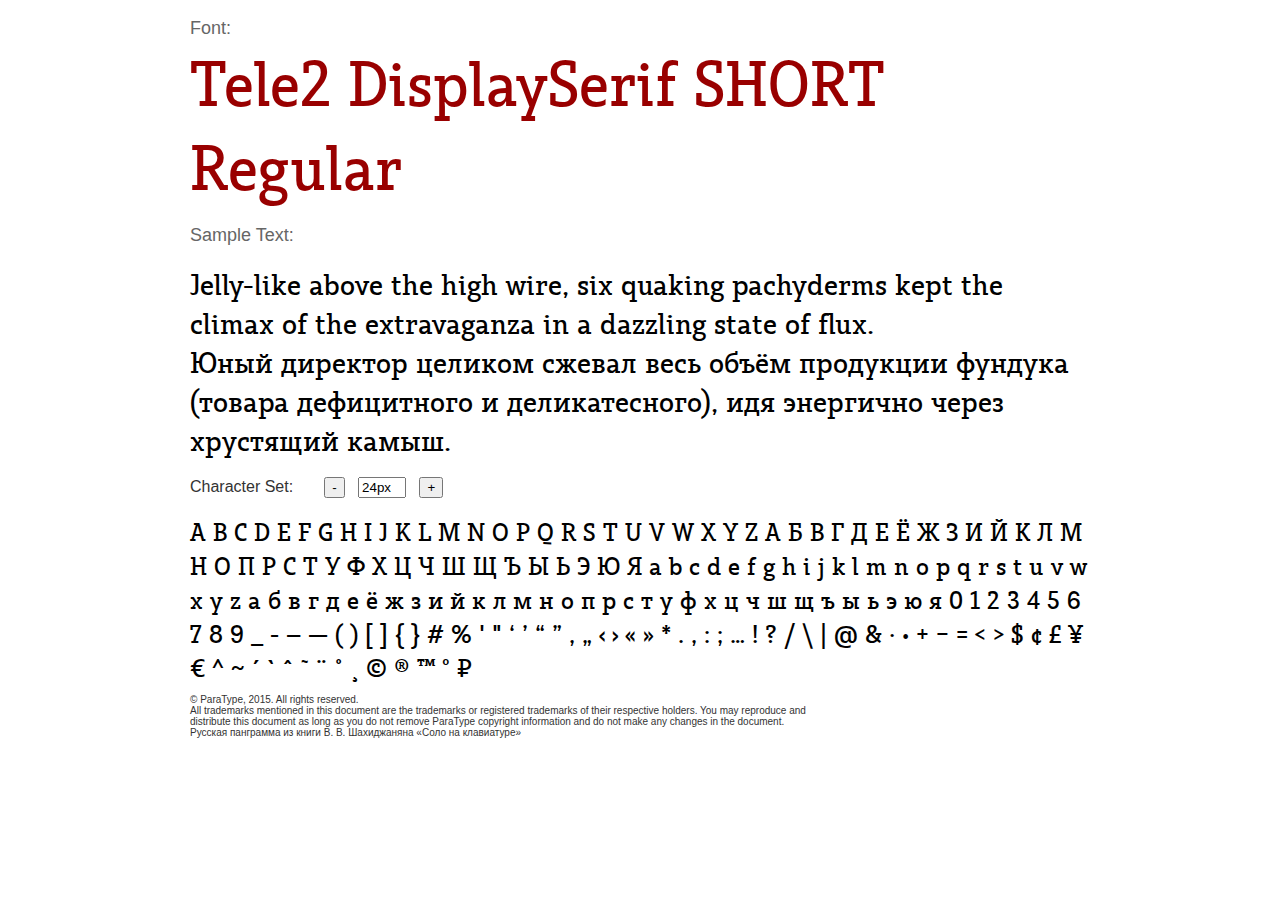
<file: fonts/Tele2DisplaySerif-Regular-short_W/Tele2DisplaySerif-Regular-short_demo.html>
<!DOCTYPE html PUBLIC "-//W3C//DTD XHTML 1.0 Strict//EN"
	"http://www.w3.org/TR/xhtml1/DTD/xhtml1-strict.dtd">

<html xmlns="http://www.w3.org/1999/xhtml" xml:lang="en" lang="en">
<head>
	<meta http-equiv="Content-Type" content="text/html; charset=1252"/>

<!--
These webfonts were purchased at www.ParaType.com
You can purchase them too. Please don't steal them.

Please don't remove this notice. Thanks.
-->	
	<title>Font Face Demo</title>
	<link rel="stylesheet" href="Tele2DisplaySerif-Regular-short_stylesheet.css" type="text/css" charset="utf-8">
	<style type="text/css" media="screen">
		body {font-family: Helvetica, Arial, sans-serif; color:#333333;}
		.Tele2DisplaySerifWebSHORTReg {
			font-family: 'Tele2DisplaySerifWebSHORTReg';
			font-weight: normal;
			font-style: normal;
			color:#000000;
		}

		.caption {
			font-size: 18px;
			color:#666666;
		}
		.FontName {
			font-size: 60px;
		}
		.CopyrightFont {
			font-size: 10px;
		}
		#container {
			width: 900px;
			margin-left: auto;
			margin-right: auto;
			overflow: none;
		}
		.samplebox {
			white-space:wrap;
			margin-top:10px;
			margin-bottom: 0px;
		}
	</style>
<script type="text/javascript">
	fsize = 24

function less()
{
	if (fsize > 2) {	
		fsize = fsize-1;
		p = document.getElementById('sample');
		p.style.fontSize = fsize + "px";
		document.getElementById('stext').value = fsize + "px";
	}
}	

function more()
{
	if (fsize < 100) {	
		fsize = fsize+1;
		setSize ()
	}
}	

function setSize ()
{
	p = document.getElementById('sample');
	p.style.fontSize = fsize + "px";
	document.getElementById('stext').value = fsize + "px";
}

function changeFSize()
{
	tsize = document.getElementById('stext').value;
	fsize = parseInt (tsize);
	setSize ();
	return false;
}
</script>	
</head>
<body>
	<div id="container">
<p class="caption">
Font: <br>

<span class="Tele2DisplaySerifWebSHORTReg samplebox" style="font-size:60px; color:#990000">
Tele2 DisplaySerif SHORT Regular</span></p>

<p class="caption">
Sample Text:</p>
<p class="Tele2DisplaySerifWebSHORTReg samplebox" style="font-size:28px">
Jelly-like above the high wire, six quaking pachyderms kept the climax of the extravaganza in a dazzling state of flux.<br>&#1070;&#1085;&#1099;&#1081; &#1076;&#1080;&#1088;&#1077;&#1082;&#1090;&#1086;&#1088; &#1094;&#1077;&#1083;&#1080;&#1082;&#1086;&#1084; &#1089;&#1078;&#1077;&#1074;&#1072;&#1083; &#1074;&#1077;&#1089;&#1100; &#1086;&#1073;&#1098;&#1105;&#1084; &#1087;&#1088;&#1086;&#1076;&#1091;&#1082;&#1094;&#1080;&#1080; &#1092;&#1091;&#1085;&#1076;&#1091;&#1082;&#1072; (&#1090;&#1086;&#1074;&#1072;&#1088;&#1072;   &#1076;&#1077;&#1092;&#1080;&#1094;&#1080;&#1090;&#1085;&#1086;&#1075;&#1086; &#1080;&#160;&#1076;&#1077;&#1083;&#1080;&#1082;&#1072;&#1090;&#1077;&#1089;&#1085;&#1086;&#1075;&#1086;), &#1080;&#1076;&#1103; &#1101;&#1085;&#1077;&#1088;&#1075;&#1080;&#1095;&#1085;&#1086; &#1095;&#1077;&#1088;&#1077;&#1079; &#1093;&#1088;&#1091;&#1089;&#1090;&#1103;&#1097;&#1080;&#1081; &#1082;&#1072;&#1084;&#1099;&#1096;.</p>

<p class="caption">
<form onsubmit="return changeFSize();">
Character Set: &nbsp;&nbsp;&nbsp;&nbsp;&nbsp; <input type="button" value="-" onClick="less()"> &nbsp;&nbsp;<input id="stext" type="text" value="24px" style="width:40px"> &nbsp;&nbsp;<input type="button" value="+" onClick="more()"></p>
</form>
<p id="sample" class="Tele2DisplaySerifWebSHORTReg samplebox" style="font-size:24px;">
&#65; &#66; &#67; &#68; &#69; &#70; &#71; &#72; &#73; &#74; &#75; &#76; &#77; &#78; &#79; &#80; &#81; &#82; &#83; &#84; &#85; &#86; &#87; &#88; &#89; &#90; &#1040; &#1041; &#1042; &#1043; &#1044; &#1045; &#1025; &#1046; &#1047; &#1048; &#1049; &#1050; &#1051; &#1052; &#1053; &#1054; &#1055; &#1056; &#1057; &#1058; &#1059; &#1060; &#1061; &#1062; &#1063; &#1064; &#1065; &#1066; &#1067; &#1068; &#1069; &#1070; &#1071; &#97; &#98; &#99; &#100; &#101; &#102; &#103; &#104; &#105; &#106; &#107; &#108; &#109; &#110; &#111; &#112; &#113; &#114; &#115; &#116; &#117; &#118; &#119; &#120; &#121; &#122; &#1072; &#1073; &#1074; &#1075; &#1076; &#1077; &#1105; &#1078; &#1079; &#1080; &#1081; &#1082; &#1083; &#1084; &#1085; &#1086; &#1087; &#1088; &#1089; &#1090; &#1091; &#1092; &#1093; &#1094; &#1095; &#1096; &#1097; &#1098; &#1099; &#1100; &#1101; &#1102; &#1103; &#48; &#49; &#50; &#51; &#52; &#53; &#54; &#55; &#56; &#57; &#95; &#45; &#8211; &#8212; &#40; &#41; &#91; &#93; &#123; &#125; &#35; &#37; &#39; &#34; &#8216; &#8217; &#8220; &#8221; &#8218; &#8222; &#8249; &#8250; &#171; &#187; &#42; &#46; &#44; &#58; &#59; &#8230; &#33; &#63; &#47; &#92; &#124; &#64; &#38; &#183; &#8226; &#43; &#8722; &#61; &#60; &#62; &#36; &#162; &#163; &#165; &#8364; &#94; &#126; &#180; &#96; &#710; &#732; &#168; &#730; &#184; &#169; &#174; &#8482; &#176; &#8381; &#160; &#173; </p>

<p class="CopyrightFont">
&#169; ParaType, 2015. All rights reserved.<br>All trademarks mentioned in this document are the trademarks or registered trademarks of their respective holders. You may reproduce and<br>distribute this document as long as you do not remove ParaType copyright information and do not make any changes in the document.<br>&#1056;&#1091;&#1089;&#1089;&#1082;&#1072;&#1103; &#1087;&#1072;&#1085;&#1075;&#1088;&#1072;&#1084;&#1084;&#1072; &#1080;&#1079; &#1082;&#1085;&#1080;&#1075;&#1080; &#1042;.&#160;&#1042;.&#160;&#1064;&#1072;&#1093;&#1080;&#1076;&#1078;&#1072;&#1085;&#1103;&#1085;&#1072; &#171;&#1057;&#1086;&#1083;&#1086; &#1085;&#1072;&#160;&#1082;&#1083;&#1072;&#1074;&#1080;&#1072;&#1090;&#1091;&#1088;&#1077;&#187;</p>	</div>

</body>
</html>
</file>
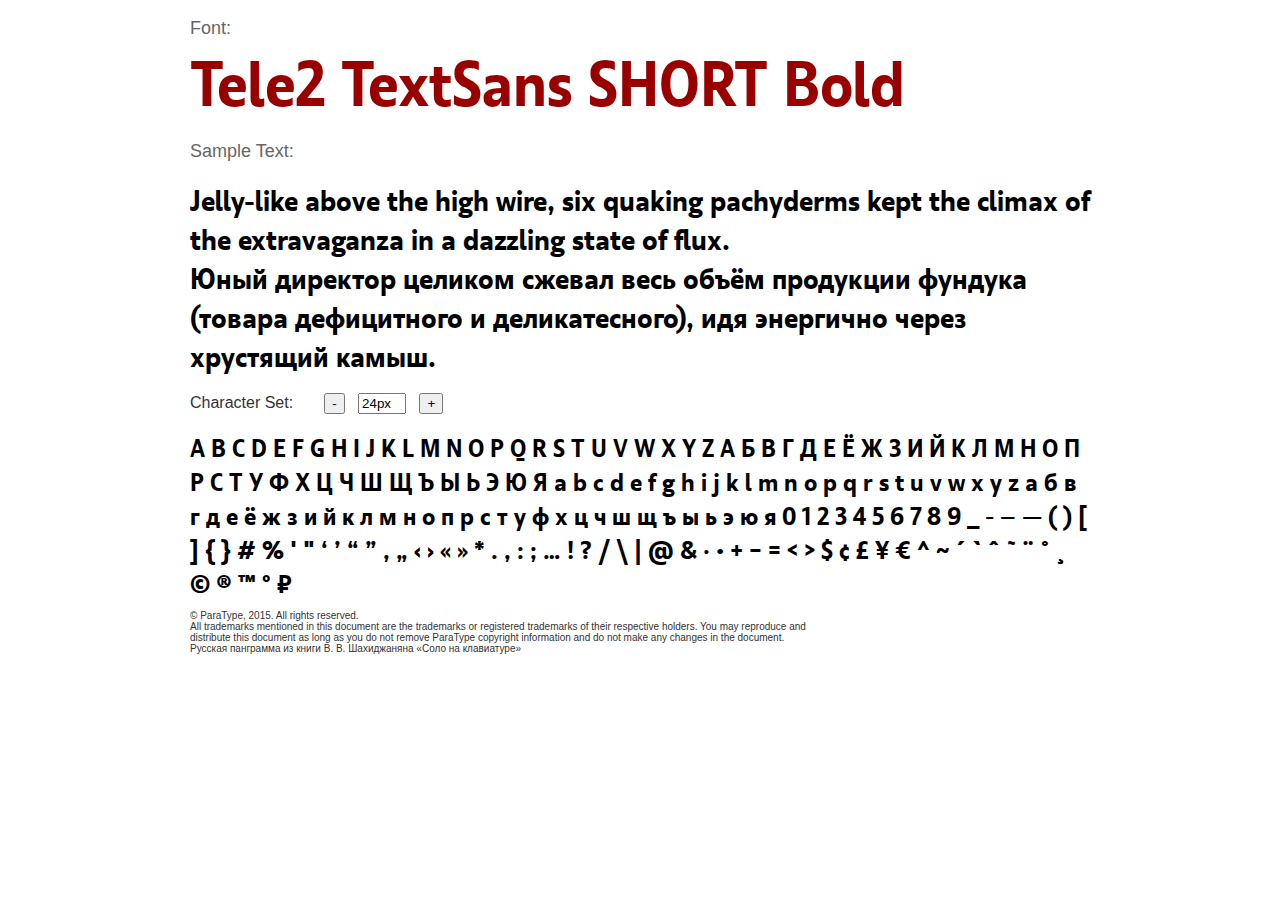
<file: fonts/Tele2TextSans-Bold-short_W/Tele2TextSans-Bold-short_demo.html>
<!DOCTYPE html PUBLIC "-//W3C//DTD XHTML 1.0 Strict//EN"
	"http://www.w3.org/TR/xhtml1/DTD/xhtml1-strict.dtd">

<html xmlns="http://www.w3.org/1999/xhtml" xml:lang="en" lang="en">
<head>
	<meta http-equiv="Content-Type" content="text/html; charset=1252"/>

<!--
These webfonts were purchased at www.ParaType.com
You can purchase them too. Please don't steal them.

Please don't remove this notice. Thanks.
-->	
	<title>Font Face Demo</title>
	<link rel="stylesheet" href="Tele2TextSans-Bold-short_stylesheet.css" type="text/css" charset="utf-8">
	<style type="text/css" media="screen">
		body {font-family: Helvetica, Arial, sans-serif; color:#333333;}
		.Tele2TextSansWebSHORTBold {
			font-family: 'Tele2TextSansWebSHORTBold';
			font-weight: normal;
			font-style: normal;
			color:#000000;
		}

		.caption {
			font-size: 18px;
			color:#666666;
		}
		.FontName {
			font-size: 60px;
		}
		.CopyrightFont {
			font-size: 10px;
		}
		#container {
			width: 900px;
			margin-left: auto;
			margin-right: auto;
			overflow: none;
		}
		.samplebox {
			white-space:wrap;
			margin-top:10px;
			margin-bottom: 0px;
		}
	</style>
<script type="text/javascript">
	fsize = 24

function less()
{
	if (fsize > 2) {	
		fsize = fsize-1;
		p = document.getElementById('sample');
		p.style.fontSize = fsize + "px";
		document.getElementById('stext').value = fsize + "px";
	}
}	

function more()
{
	if (fsize < 100) {	
		fsize = fsize+1;
		setSize ()
	}
}	

function setSize ()
{
	p = document.getElementById('sample');
	p.style.fontSize = fsize + "px";
	document.getElementById('stext').value = fsize + "px";
}

function changeFSize()
{
	tsize = document.getElementById('stext').value;
	fsize = parseInt (tsize);
	setSize ();
	return false;
}
</script>	
</head>
<body>
	<div id="container">
<p class="caption">
Font: <br>

<span class="Tele2TextSansWebSHORTBold samplebox" style="font-size:60px; color:#990000">
Tele2 TextSans SHORT Bold</span></p>

<p class="caption">
Sample Text:</p>
<p class="Tele2TextSansWebSHORTBold samplebox" style="font-size:28px">
Jelly-like above the high wire, six quaking pachyderms kept the climax of the extravaganza in a dazzling state of flux.<br>&#1070;&#1085;&#1099;&#1081; &#1076;&#1080;&#1088;&#1077;&#1082;&#1090;&#1086;&#1088; &#1094;&#1077;&#1083;&#1080;&#1082;&#1086;&#1084; &#1089;&#1078;&#1077;&#1074;&#1072;&#1083; &#1074;&#1077;&#1089;&#1100; &#1086;&#1073;&#1098;&#1105;&#1084; &#1087;&#1088;&#1086;&#1076;&#1091;&#1082;&#1094;&#1080;&#1080; &#1092;&#1091;&#1085;&#1076;&#1091;&#1082;&#1072; (&#1090;&#1086;&#1074;&#1072;&#1088;&#1072;   &#1076;&#1077;&#1092;&#1080;&#1094;&#1080;&#1090;&#1085;&#1086;&#1075;&#1086; &#1080;&#160;&#1076;&#1077;&#1083;&#1080;&#1082;&#1072;&#1090;&#1077;&#1089;&#1085;&#1086;&#1075;&#1086;), &#1080;&#1076;&#1103; &#1101;&#1085;&#1077;&#1088;&#1075;&#1080;&#1095;&#1085;&#1086; &#1095;&#1077;&#1088;&#1077;&#1079; &#1093;&#1088;&#1091;&#1089;&#1090;&#1103;&#1097;&#1080;&#1081; &#1082;&#1072;&#1084;&#1099;&#1096;.</p>

<p class="caption">
<form onsubmit="return changeFSize();">
Character Set: &nbsp;&nbsp;&nbsp;&nbsp;&nbsp; <input type="button" value="-" onClick="less()"> &nbsp;&nbsp;<input id="stext" type="text" value="24px" style="width:40px"> &nbsp;&nbsp;<input type="button" value="+" onClick="more()"></p>
</form>
<p id="sample" class="Tele2TextSansWebSHORTBold samplebox" style="font-size:24px;">
&#65; &#66; &#67; &#68; &#69; &#70; &#71; &#72; &#73; &#74; &#75; &#76; &#77; &#78; &#79; &#80; &#81; &#82; &#83; &#84; &#85; &#86; &#87; &#88; &#89; &#90; &#1040; &#1041; &#1042; &#1043; &#1044; &#1045; &#1025; &#1046; &#1047; &#1048; &#1049; &#1050; &#1051; &#1052; &#1053; &#1054; &#1055; &#1056; &#1057; &#1058; &#1059; &#1060; &#1061; &#1062; &#1063; &#1064; &#1065; &#1066; &#1067; &#1068; &#1069; &#1070; &#1071; &#97; &#98; &#99; &#100; &#101; &#102; &#103; &#104; &#105; &#106; &#107; &#108; &#109; &#110; &#111; &#112; &#113; &#114; &#115; &#116; &#117; &#118; &#119; &#120; &#121; &#122; &#1072; &#1073; &#1074; &#1075; &#1076; &#1077; &#1105; &#1078; &#1079; &#1080; &#1081; &#1082; &#1083; &#1084; &#1085; &#1086; &#1087; &#1088; &#1089; &#1090; &#1091; &#1092; &#1093; &#1094; &#1095; &#1096; &#1097; &#1098; &#1099; &#1100; &#1101; &#1102; &#1103; &#48; &#49; &#50; &#51; &#52; &#53; &#54; &#55; &#56; &#57; &#95; &#45; &#8211; &#8212; &#40; &#41; &#91; &#93; &#123; &#125; &#35; &#37; &#39; &#34; &#8216; &#8217; &#8220; &#8221; &#8218; &#8222; &#8249; &#8250; &#171; &#187; &#42; &#46; &#44; &#58; &#59; &#8230; &#33; &#63; &#47; &#92; &#124; &#64; &#38; &#183; &#8226; &#43; &#8722; &#61; &#60; &#62; &#36; &#162; &#163; &#165; &#8364; &#94; &#126; &#180; &#96; &#710; &#732; &#168; &#730; &#184; &#169; &#174; &#8482; &#176; &#8381; &#160; &#173; </p>

<p class="CopyrightFont">
&#169; ParaType, 2015. All rights reserved.<br>All trademarks mentioned in this document are the trademarks or registered trademarks of their respective holders. You may reproduce and<br>distribute this document as long as you do not remove ParaType copyright information and do not make any changes in the document.<br>&#1056;&#1091;&#1089;&#1089;&#1082;&#1072;&#1103; &#1087;&#1072;&#1085;&#1075;&#1088;&#1072;&#1084;&#1084;&#1072; &#1080;&#1079; &#1082;&#1085;&#1080;&#1075;&#1080; &#1042;.&#160;&#1042;.&#160;&#1064;&#1072;&#1093;&#1080;&#1076;&#1078;&#1072;&#1085;&#1103;&#1085;&#1072; &#171;&#1057;&#1086;&#1083;&#1086; &#1085;&#1072;&#160;&#1082;&#1083;&#1072;&#1074;&#1080;&#1072;&#1090;&#1091;&#1088;&#1077;&#187;</p>	</div>

</body>
</html>
</file>
<file: css/style.css>
* {
  padding: 0;
  margin: 0;
  border: 0;
}

*, *:before, *:after {
  -webkit-box-sizing: border-box;
  box-sizing: border-box;
}

:focus, :active {
  outline: none;
}

a:focus, a:active {
  outline: none;
}

nav, footer, header, aside {
  display: block;
}

html, body {
  height: 100%;
  width: 100%;
  font-size: 100%;
  line-height: 1;
  font-size: 14px;
  -ms-text-size-adjust: 100%;
  -moz-text-size-adjust: 100%;
  -webkit-text-size-adjust: 100%;
}

input, button, textarea {
  font-family: inherit;
}

input::-ms-clear {
  display: none;
}

button {
  cursor: pointer;
}

button::-moz-focus-inner {
  padding: 0;
  border: 0;
}

a, a:visited {
  text-decoration: none;
}

a:hover {
  text-decoration: none;
}

ul li {
  list-style: none;
}

img {
  vertical-align: top;
}

h1, h2, h3, h4, h5, h6 {
  font-size: inherit;
  font-weight: inherit;
}

@font-face {
  font-family: "TeleReg";
  src: url("../fonts/Tele2DisplaySerif-Regular-short_W/Tele2DisplaySerif-Regular-short__W.eot");
  src: url("../fonts/Tele2DisplaySerif-Regular-short_W/Tele2DisplaySerif-Regular-short__W.eot?#iefix") format("embedded-opentype"), url("../fonts/Tele2DisplaySerif-Regular-short_W/Tele2DisplaySerif-Regular-short__W.woff") format("woff"), url("../fonts/Tele2DisplaySerif-Regular-short_W/Tele2DisplaySerif-Regular-short__W.ttf") format("truetype"), url("../fonts/Tele2DisplaySerif-Regular-short_W/Tele2DisplaySerif-Regular-short__W.svg#Tele2DisplaySerifWebSHORT-Reg") format("svg");
  font-weight: normal;
  font-style: normal;
}

@font-face {
  font-family: "TeleBold";
  src: url("../fonts/Tele2DisplaySerif-Bold-short_W/Tele2DisplaySerif-Bold-short__W.eot");
  src: url("../fonts/Tele2DisplaySerif-Bold-short_W/Tele2DisplaySerif-Bold-short__W.eot?#iefix") format("embedded-opentype"), url("../fonts/Tele2DisplaySerif-Bold-short_W/Tele2DisplaySerif-Bold-short__W.woff") format("woff"), url("../fonts/Tele2DisplaySerif-Bold-short_W/Tele2DisplaySerif-Bold-short__W.ttf") format("truetype"), url("../fonts/Tele2DisplaySerif-Bold-short_W/Tele2DisplaySerif-Bold-short__W.svg#Tele2DisplaySerifWebSHORT-Bold") format("svg");
  font-weight: normal;
  font-style: normal;
}

@font-face {
  font-family: "TeleTextBold";
  src: url("../fonts/Tele2TextSans-Bold-short_W/Tele2TextSans-Bold-short__W.eot");
  src: url("../fonts/Tele2TextSans-Bold-short_W/Tele2TextSans-Bold-short__W.eot?#iefix") format("embedded-opentype"), url("../fonts/Tele2TextSans-Bold-short_W/Tele2TextSans-Bold-short__W.woff") format("woff"), url("../fonts/Tele2TextSans-Bold-short_W/Tele2TextSans-Bold-short__W.ttf") format("truetype"), url("../fonts/Tele2TextSans-Bold-short_W/Tele2TextSans-Bold-short__W.svg#Tele2TextSansWebSHORT-Bold") format("svg");
  font-weight: normal;
  font-style: normal;
}

@font-face {
  font-family: "Stencil";
  src: url("../fonts/Tele2StandardCTStencil-Bold/standardctstencil_bold-webfont.woff") format("woff"), url("../fonts/Tele2StandardCTStencil-Bold/standardctstencil_bold-webfont.woff2") format("woff2"), url("../fonts/Tele2StandardCTStencil-Bold/StandardCTStencil_Bold.svg#StandardCTStencil-Bold") format("svg");
  font-weight: bold;
  font-style: normal;
}

body {
  font-family: "TeleReg";
  font-size: 16px;
  line-height: 22px;
}

body._lock {
  overflow: hidden;
}

.wrapper {
  max-width: 100vw;
  overflow: hidden;
}

input[placeholder] {
  -o-text-overflow: ellipsis;
     text-overflow: ellipsis;
}

input::-moz-placeholder {
  text-overflow: ellipsis;
}

input:-moz-placeholder {
  text-overflow: ellipsis;
}

input:-ms-input-placeholder {
  text-overflow: ellipsis;
}

svg path {
  fill: inherit;
  stroke: inherit;
}

svg rect {
  fill: inherit;
  stroke: inherit;
}

.btn {
  font-family: "TeleTextBold";
  font-size: 16px;
  line-height: 18px;
  display: inline-block;
  border: 1px solid #ffffff;
  -webkit-box-sizing: border-box;
          box-sizing: border-box;
  border-radius: 25px;
  text-align: center;
  padding: 15px 60px;
  color: #ffffff;
}

.title {
  font-family: "TeleBold";
  text-transform: uppercase;
  font-size: 26px;
  line-height: 36px;
}

.text {
  font-size: 18px;
  line-height: 25px;
  color: #1f2229;
}

.popup {
  position: fixed;
  display: block;
  width: 100vw;
  height: 120vh;
  top: 0;
  left: 0;
  z-index: 50;
  background-color: rgba(0, 0, 0, 0.85);
  opacity: 0;
  visibility: hidden;
  -webkit-transition: 0.4s;
  -o-transition: 0.4s;
  transition: 0.4s;
}

.popup.open {
  opacity: 1;
  visibility: visible;
}

.popup__wrapper {
  background: #fff url("../images/system_img/bg-p.png") top right no-repeat;
}

.popup__content {
  padding: 31px 0 48px 0;
}

.popup__head {
  padding: 0 26px 0 36px;
  display: -webkit-box;
  display: -ms-flexbox;
  display: flex;
  -webkit-box-pack: justify;
      -ms-flex-pack: justify;
          justify-content: space-between;
  margin: 0 0 8px 0;
}

.popup__form {
  padding: 0 80px 0 65px;
  position: relative;
}

.popup__input {
  height: 60px;
  width: 100%;
  margin: 0 0 28px 0;
  font-size: 15px;
  line-height: 22px;
  letter-spacing: -0.408px;
  color: #3c3c43;
  padding: 0 16px;
  border-bottom: 1px solid rgba(0, 0, 0, 0.2);
}

.popup__input::-webkit-input-placeholder {
  font-size: 15px;
  line-height: 22px;
  letter-spacing: -0.408px;
  color: #3c3c43;
  opacity: 0.6;
}

.popup__input:-ms-input-placeholder {
  font-size: 15px;
  line-height: 22px;
  letter-spacing: -0.408px;
  color: #3c3c43;
  opacity: 0.6;
}

.popup__input::-ms-input-placeholder {
  font-size: 15px;
  line-height: 22px;
  letter-spacing: -0.408px;
  color: #3c3c43;
  opacity: 0.6;
}

.popup__input::placeholder {
  font-size: 15px;
  line-height: 22px;
  letter-spacing: -0.408px;
  color: #3c3c43;
  opacity: 0.6;
}

.popup__check {
  margin: 16px 0 0 0;
  font-size: 15px;
  line-height: 21px;
}

.popup__check:before {
  content: "";
  display: inline-block;
  width: 11px;
  height: 11px;
  border: 1px solid #1f2229;
  margin-right: 11px;
}

.popup__check-input {
  position: absolute;
  z-index: -1;
  opacity: 0;
}

.popup__check-input:checked + label:before {
  background-color: #1f2229;
}

.popup__btn {
  margin: 80px 0 0 0;
  background-color: #fff;
  color: #1f2229;
  border: 1px solid #1f2229;
}

@media (max-width: 375px) {
  .popup__btn {
    margin: 100px 0 0 0;
  }
}

.popup__alert {
  font-size: 10px;
  line-height: 14px;
  color: #ff6161;
  position: absolute;
  left: 65px;
  top: 57%;
  max-width: 70%;
  display: none;
}

.popup__alert span {
  display: block;
}

.popup__block-ok {
  padding: 55px 121px 120px 121px;
  display: none;
}

@media (max-width: 375px) {
  .popup__block-ok {
    padding: 55px 60px 120px 60px;
  }
}

.popup__title-ok {
  font-family: "TeleBold";
  font-size: 18px;
  line-height: 25px;
  text-align: center;
  color: #1f2229;
}

.popup__text-ok {
  font-family: "TeleReg";
  font-size: 18px;
  line-height: 25px;
  text-align: center;
  color: #1f2229;
}

.first-block {
  padding: 32px 0 42px 0;
}

.first-block__wrapper {
  display: -webkit-box;
  display: -ms-flexbox;
  display: flex;
  -webkit-box-orient: vertical;
  -webkit-box-direction: normal;
      -ms-flex-direction: column;
          flex-direction: column;
  -webkit-box-align: center;
      -ms-flex-align: center;
          align-items: center;
  max-width: 347px;
  margin: 0 auto;
}

.first-block__title {
  color: #1f2229;
}

.first-block__text {
  max-width: 285px;
}

.second-block {
  padding: 53px 0 14px 0;
  background: url("../images/system_img/bg-block-2.svg") left bottom/contain no-repeat;
}

.second-block__wrapper {
  width: 100%;
}

.second-block__title {
  font-size: 32px;
  line-height: 45px;
  max-width: 322px;
  margin: 0 auto 40px auto;
}

.second-block__body {
  padding: 0 16px 0 0;
  display: -webkit-box;
  display: -ms-flexbox;
  display: flex;
  -webkit-box-pack: justify;
      -ms-flex-pack: justify;
          justify-content: space-between;
  width: 100%;
}

.second-block__img {
  -webkit-box-flex: 0;
      -ms-flex: 0 1 50%;
          flex: 0 1 50%;
}

.second-block__img img {
  max-width: 100%;
}

.second-block__info {
  -webkit-box-flex: 0;
      -ms-flex: 0 1 50%;
          flex: 0 1 50%;
}

.second-block__text span {
  font-weight: bold;
}

.second-block__text-ps {
  color: #fff;
  text-align: right;
  max-width: 318px;
  margin: 15px 28px 0 auto;
}

.second-block__text-ps span {
  font-weight: bold;
}

.third-block {
  padding: 65px 0 33px 0;
}

.third-block__item {
  display: -webkit-box;
  display: -ms-flexbox;
  display: flex;
  -webkit-box-pack: justify;
      -ms-flex-pack: justify;
          justify-content: space-between;
}

.third-block__body {
  padding: 35px 0 0 35px;
}

.third-block__body--r {
  padding: 35px 35px 0 0;
  text-align: right;
}

.third-block__title {
  margin: 0 0 13px 0;
}

.main {
  min-height: 100vh;
  background: url("../images/system_img/bg-main.jpg") center/cover no-repeat;
  padding: 65px 0 80px 0;
}

.main__logo {
  margin: 0 auto 50px auto;
  display: -webkit-box;
  display: -ms-flexbox;
  display: flex;
  -webkit-box-pack: justify;
      -ms-flex-pack: justify;
          justify-content: space-between;
  width: 262px;
}

.main__logo img {
  max-width: 100%;
}

.main__content {
  background: url("../images/system_img/phone-main.png") center/contain no-repeat;
  padding: 0 25px;
}

.main__circle {
  width: 127px;
  height: 127px;
  border-radius: 50%;
  background: #30c3f2;
  -webkit-box-shadow: -4px 4px 10px rgba(0, 0, 0, 0.25);
          box-shadow: -4px 4px 10px rgba(0, 0, 0, 0.25);
  -webkit-transform: rotate(7.09deg) translateY(-15px);
      -ms-transform: rotate(7.09deg) translateY(-15px);
          transform: rotate(7.09deg) translateY(-15px);
  display: -webkit-box;
  display: -ms-flexbox;
  display: flex;
  -webkit-box-pack: center;
      -ms-flex-pack: center;
          justify-content: center;
  -webkit-box-align: center;
      -ms-flex-align: center;
          align-items: center;
  font-family: "Stencil";
  font-size: 20px;
  line-height: 24px;
  text-align: center;
  color: #ffffff;
  margin: 0 0 170px auto;
}

.main__text-block {
  background: #1f2229;
  -webkit-transform: rotate(3.18deg) translateY(20px);
      -ms-transform: rotate(3.18deg) translateY(20px);
          transform: rotate(3.18deg) translateY(20px);
  color: #ffffff;
  padding: 5px 16px 20px 16px;
}

.main__text {
  margin: 5px 0 0 0;
  font-family: "TeleBold";
  font-size: 15px;
  line-height: 21px;
}

.main__btn-wrapper {
  width: 100%;
  display: -webkit-box;
  display: -ms-flexbox;
  display: flex;
  -webkit-box-pack: center;
      -ms-flex-pack: center;
          justify-content: center;
  position: relative;
}

.main__btn-wrapper img {
  position: absolute;
  top: 0;
  left: 50%;
  -webkit-transform: translateX(-50%);
      -ms-transform: translateX(-50%);
          transform: translateX(-50%);
}

.main__btn {
  margin: 100px 0 0 0;
  background-color: #fff;
  color: #1f2229;
  padding: 15px 44px;
  position: relative;
  z-index: 2;
}

.info {
  padding: 10px 0 23px 0;
}

.item-info {
  margin: 43px 0 0 0;
}

.item-info:first-child {
  margin: 0 0 0 0;
}

.item-info__title-block {
  display: -webkit-box;
  display: -ms-flexbox;
  display: flex;
}

.item-info__title-info {
  -webkit-box-flex: 0;
      -ms-flex: 0 1 70%;
          flex: 0 1 70%;
  padding: 0 0 0 35px;
}

.item-info__title-info--second {
  text-align: right;
  padding: 0 35px 0 0;
}

.item-info__title {
  font-family: "TeleBold";
  font-size: 32px;
  line-height: 45px;
  color: #1f2229;
}

.item-info__subtitle {
  margin: 9px 0 0 0;
  color: #1f2229;
}

.item-info__subtitle span {
  font-family: "TeleBold";
}

.item-info__title-img {
  -webkit-box-flex: 0;
      -ms-flex: 0 1 30%;
          flex: 0 1 30%;
}

.item-info__title-img img {
  width: 100%;
}

.item-info__body {
  padding: 0 35px 0 35px;
  position: relative;
}

.item-info__body--second {
  text-align: right;
}

.item-info__body-title {
  font-family: "TeleBold";
  color: #1f2229;
  margin: 12px 0 0 0;
}

.item-info__body-text {
  color: #1f2229;
  margin: 7px 0 0 0;
  padding: 0 0 0 14px;
  position: relative;
}

.item-info__body-text span {
  font-family: "TeleBold";
}

.item-info__body-text:before {
  content: "";
  display: block;
  width: 7px;
  height: 7px;
  border-radius: 50%;
  background: #1f2229;
  position: absolute;
  top: 8px;
  left: 0;
}

.item-info__body-text--second:before {
  content: "";
  display: inline-block;
  width: 7px;
  height: 7px;
  border-radius: 50%;
  background: #1f2229;
  position: static;
  margin: 0 7px 0 0;
}

.item-info__block-dop {
  text-align: right;
  background-color: #1f2229;
  padding: 8px 20px;
  display: inline-block;
  -webkit-transform: rotate(8.45deg);
      -ms-transform: rotate(8.45deg);
          transform: rotate(8.45deg);
  position: relative;
  left: 50%;
  bottom: 30px;
}

.item-info__price-dop {
  font-family: "Stencil";
  font-weight: bold;
  font-size: 22px;
  line-height: 26px;
  color: #ffffff;
}

.item-info__price-dop--strike {
  font-family: "Stencil";
  font-weight: bold;
  font-size: 16px;
  line-height: 19px;
  -webkit-text-decoration-line: line-through;
          text-decoration-line: line-through;
  color: #ffffff;
  opacity: 0.7;
}

.shares {
  padding: 30px 48px 48px 48px;
  background: #1f2229;
}

@media (max-width: 350px) {
  .shares {
    padding: 23px 25px 48px 25px;
  }
}

.shares__title {
  font-family: "TeleBold";
  font-size: 24px;
  line-height: 34px;
  color: #ffffff;
  margin: 0 0 25px 0;
}

.shares__btn-wrapper {
  margin: 55px 0 0 0;
}

.item-share {
  display: -webkit-box;
  display: -ms-flexbox;
  display: flex;
  -webkit-box-align: center;
      -ms-flex-align: center;
          align-items: center;
  margin: 55px 0 0 0;
}

.item-share--f {
  margin: 0 0 0 0;
}

.item-share__img {
  width: 114px;
  height: 114px;
  display: -webkit-box;
  display: -ms-flexbox;
  display: flex;
  -webkit-box-pack: center;
      -ms-flex-pack: center;
          justify-content: center;
  -webkit-box-align: center;
      -ms-flex-align: center;
          align-items: center;
  -webkit-box-flex: 0;
      -ms-flex: 0 0 114px;
          flex: 0 0 114px;
}

.item-share__img img {
  max-width: 100%;
}

.item-share__body {
  padding: 0 0 0 25px;
}

.item-share__title {
  color: #ffffff;
}

.item-share__text {
  font-family: "TeleBold";
  color: #ffffff;
}

.item-share__body--right {
  text-align: right;
  padding: 0 25px 0 0;
}

.list {
  padding: 47px 0 5px 0;
}

.list__wrapper {
  display: -webkit-box;
  display: -ms-flexbox;
  display: flex;
  -webkit-box-orient: vertical;
  -webkit-box-direction: normal;
      -ms-flex-direction: column;
          flex-direction: column;
}

.list__title-block {
  padding: 0 24px 0 10px;
}

.list__title {
  color: #1f2229;
  font-size: 24px;
  line-height: 34px;
}

.list__text {
  margin: 6px 0 0 0;
}

.list__body {
  display: -webkit-box;
  display: -ms-flexbox;
  display: flex;
  text-align: right;
}

.list__img {
  -webkit-box-flex: 0;
      -ms-flex: 0 0 140px;
          flex: 0 0 140px;
}

.list__img img {
  max-width: 100%;
}

.list__btn {
  border: 1px solid #1f2229;
  color: #1f2229;
  margin: 75px 0 0 0;
  -ms-flex-item-align: center;
      -ms-grid-row-align: center;
      align-self: center;
}

.call {
  padding: 65px 0 88px 0;
  background: url("../../images/system_img/bg-q.png") bottom right no-repeat;
}

.call__title-block {
  padding: 0 88px 0 37px;
}

.call__form {
  margin: 23px 0 0 0;
  padding: 0 50px;
}

.call__phone {
  height: 60px;
  width: 100%;
  margin: 0 0 28px 0;
  font-size: 15px;
  line-height: 22px;
  letter-spacing: -0.408px;
  color: #3c3c43;
  padding: 0 16px;
  border-bottom: 1px solid rgba(0, 0, 0, 0.2);
}

.call__phone::-webkit-input-placeholder {
  font-size: 15px;
  line-height: 22px;
  letter-spacing: -0.408px;
  color: #3c3c43;
  opacity: 0.6;
}

.call__phone:-ms-input-placeholder {
  font-size: 15px;
  line-height: 22px;
  letter-spacing: -0.408px;
  color: #3c3c43;
  opacity: 0.6;
}

.call__phone::-ms-input-placeholder {
  font-size: 15px;
  line-height: 22px;
  letter-spacing: -0.408px;
  color: #3c3c43;
  opacity: 0.6;
}

.call__phone::placeholder {
  font-size: 15px;
  line-height: 22px;
  letter-spacing: -0.408px;
  color: #3c3c43;
  opacity: 0.6;
}

.call__btn {
  background: none;
  border: 1px solid #1f2229;
  color: #1f2229;
}

.footer {
  padding: 33px 30px 62px 37px;
  color: #fff;
  background: #1f2229;
}

.footer__row {
  display: -webkit-box;
  display: -ms-flexbox;
  display: flex;
}

.footer__logo {
  -webkit-box-flex: 0;
      -ms-flex: 0 1 40%;
          flex: 0 1 40%;
}

.footer__address {
  -webkit-box-flex: 0;
      -ms-flex: 0 1 60%;
          flex: 0 1 60%;
}

.footer__address-img {
  display: inline-block;
}

.footer__title {
  font-family: "TeleBold";
  font-size: 20px;
  line-height: 28px;
}

.footer__title-address {
  display: inline-block;
}

.footer__subtitle {
  font-family: "TeleBold";
  color: #ffffff !important;
}

.footer__text {
  font-size: 13px;
  line-height: 18px;
  opacity: 0.5;
  margin: 3px 0 0 0;
}

.footer__phone-wrapper {
  display: -webkit-box;
  display: -ms-flexbox;
  display: flex;
  margin: 33px 0 10px 0;
}

.footer__phone-img {
  margin: 0 5px 0 0;
}

.footer__phone-item {
  -webkit-box-flex: 0;
      -ms-flex: 0 1 50%;
          flex: 0 1 50%;
}

.footer__phone-item:first-child {
  padding: 0 5px 0 0;
}

.footer__phone-item:last-child {
  padding: 0 0 0 5px;
}

.footer__title-share {
  margin: 35px 0 0 0;
}

.footer__links {
  margin: 20px 0 0 0;
}

.footer__social {
  display: inline-block;
  margin: 0 27px 0 0;
}

.footer__line {
  margin: 37px 0 25px 0;
  border: 0.5px solid #ffffff;
}

.footer__ps {
  font-size: 11px;
  line-height: 15px;
  margin: 0 0 29px 0;
}

.footer__ps:last-child {
  margin: 0 0 0 0;
}
</file>
<file: fonts/Tele2DisplaySerif-Bold-short_W/Tele2DisplaySerif-Bold-short_stylesheet.css>
/* Generated by ParaType (http://www.paratype.com)*/
/* Font Tele2 DisplaySerif SHORT: Copyright � ParaType, 2015. All rights reserved.*/


@font-face {
	font-family: 'Tele2DisplaySerifWebSHORTBold';
	src: url('Tele2DisplaySerif-Bold-short__W.eot');
	src:
	     url('Tele2DisplaySerif-Bold-short__W.eot?#iefix') format('embedded-opentype'),
	     url('Tele2DisplaySerif-Bold-short__W.woff') format('woff'),
	     url('Tele2DisplaySerif-Bold-short__W.ttf') format('truetype'),
	     url('Tele2DisplaySerif-Bold-short__W.svg#Tele2DisplaySerifWebSHORT-Bold') format('svg');
	font-weight: normal;
	font-style: normal;
}
</file>
<file: fonts/Tele2DisplaySerif-Regular-short_W/Tele2DisplaySerif-Regular-short_stylesheet.css>
/* Generated by ParaType (http://www.paratype.com)*/
/* Font Tele2 DisplaySerif SHORT: Copyright � ParaType, 2015. All rights reserved.*/


@font-face {
	font-family: 'Tele2DisplaySerifWebSHORTReg';
	src: url('Tele2DisplaySerif-Regular-short__W.eot');
	src:
	     url('Tele2DisplaySerif-Regular-short__W.eot?#iefix') format('embedded-opentype'),
	     url('Tele2DisplaySerif-Regular-short__W.woff') format('woff'),
	     url('Tele2DisplaySerif-Regular-short__W.ttf') format('truetype'),
	     url('Tele2DisplaySerif-Regular-short__W.svg#Tele2DisplaySerifWebSHORT-Reg') format('svg');
	font-weight: normal;
	font-style: normal;
}
</file>
<file: fonts/Tele2TextSans-Bold-short_W/Tele2TextSans-Bold-short_stylesheet.css>
/* Generated by ParaType (http://www.paratype.com)*/
/* Font Tele2 TextSans SHORT: Copyright � ParaType, 2015. All rights reserved.*/


@font-face {
	font-family: 'Tele2TextSansWebSHORTBold';
	src: url('Tele2TextSans-Bold-short__W.eot');
	src:
	     url('Tele2TextSans-Bold-short__W.eot?#iefix') format('embedded-opentype'),
	     url('Tele2TextSans-Bold-short__W.woff') format('woff'),
	     url('Tele2TextSans-Bold-short__W.ttf') format('truetype'),
	     url('Tele2TextSans-Bold-short__W.svg#Tele2TextSansWebSHORT-Bold') format('svg');
	font-weight: normal;
	font-style: normal;
}
</file>
